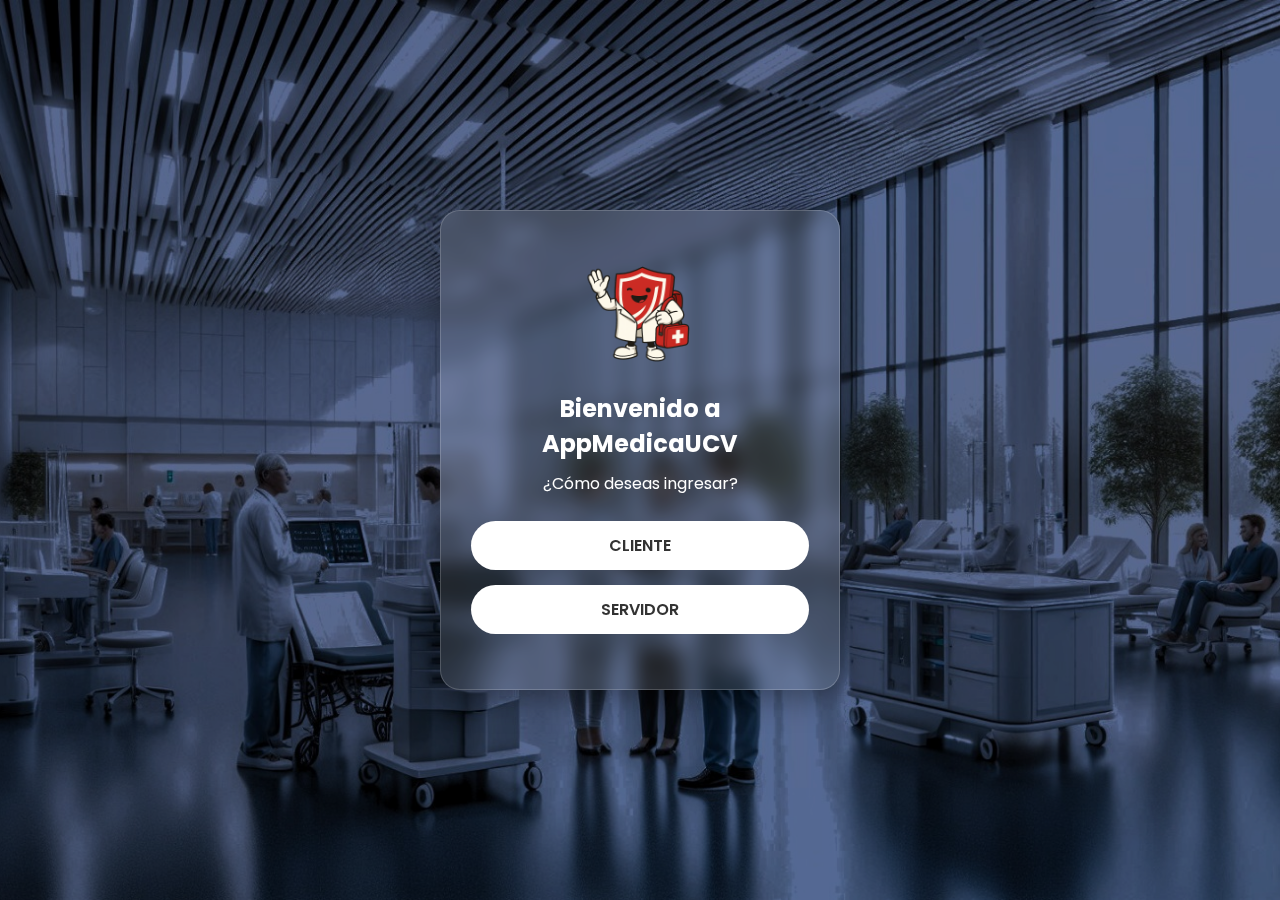
<file: index.html>
<!DOCTYPE html>
<html lang="es">
<head>
  <meta charset="UTF-8">
  <meta name="viewport" content="width=device-width, initial-scale=1.0">
  <title>Bienvenido a AppMedicaUCV</title>
  <link rel="icon" type="image/x-icon" href="Cliente/Vista/img/ucvdoc.ico">
  <link href="https://fonts.googleapis.com/css2?family=Poppins:wght@300;400;500;600;700;800;900&display=swap" rel="stylesheet">
  <style>
    * {
      margin: 0;
      padding: 0;
      box-sizing: border-box;
      font-family: 'Poppins', sans-serif;
    }

    body {
      display: flex;
      justify-content: center;
      align-items: center;
      min-height: 100vh;
      background: url('Cliente/Vista/img/fondo.webp') no-repeat center center fixed;
      background-size: cover;
      position: relative;
    }

    .overlay {
      position: fixed;
      top: 0;
      left: 0;
      width: 100%;
      height: 100%;
      background: rgba(0, 0, 0, 0.4);
      z-index: 0;
    }

    .wrapper {
      position: relative;
      z-index: 1;
      width: 100%;
      max-width: 400px;
      margin: 20px;
      background: rgba(255, 255, 255, 0.1);
      border: 1px solid rgba(255, 255, 255, 0.18);
      border-radius: 20px;
      padding: 40px 30px;
      backdrop-filter: blur(10px);
      -webkit-backdrop-filter: blur(10px);
      box-shadow: 0 8px 32px rgba(0, 0, 0, 0.37);
      color: #fff;
      text-align: center;
    }

    .logo {
      display: flex;
      justify-content: center;
      margin-bottom: 20px;
    }

    .logo img {
      width: 120px;
      height: 120px;
    }

    h1 {
      font-size: 24px;
      margin-bottom: 10px;
      color: #fff;
    }

    p {
      font-size: 16px;
      margin-bottom: 25px;
      color: #fff;
    }

    .btn {
      display: block;
      width: 100%;
      padding: 12px 0;
      font-weight: 600;
      font-size: 16px;
      color: #333;
      background-color: #fff;
      border: none;
      border-radius: 30px;
      text-decoration: none;
      transition: background-color 0.3s ease;
      margin-bottom: 15px;
    }

    .btn:hover {
      background-color: #e0e0e0;
    }

    @media (max-width: 480px) {
      .wrapper {
        padding: 30px 20px;
      }

      h1 {
        font-size: 20px;
      }

      .btn {
        font-size: 14px;
        padding: 10px 0;
      }

      .logo img {
        width: 100px;
        height: 100px;
      }
    }
  </style>
</head>
<body>
  <div class="overlay"></div>
  <div class="wrapper">
    <div class="logo">
      <img src="Cliente/Vista/img/ucvdoc.ico" alt="Logo UCV">
    </div>
    <h1>Bienvenido a AppMedicaUCV</h1>
    <p>¿Cómo deseas ingresar?</p>
    <a class="btn" href="/Cliente/Vista/index.html">CLIENTE</a>
    <a class="btn" href="Servidor/Vista/sadmin-login.html">SERVIDOR</a>
  </div>
</body>
</html>
</file>
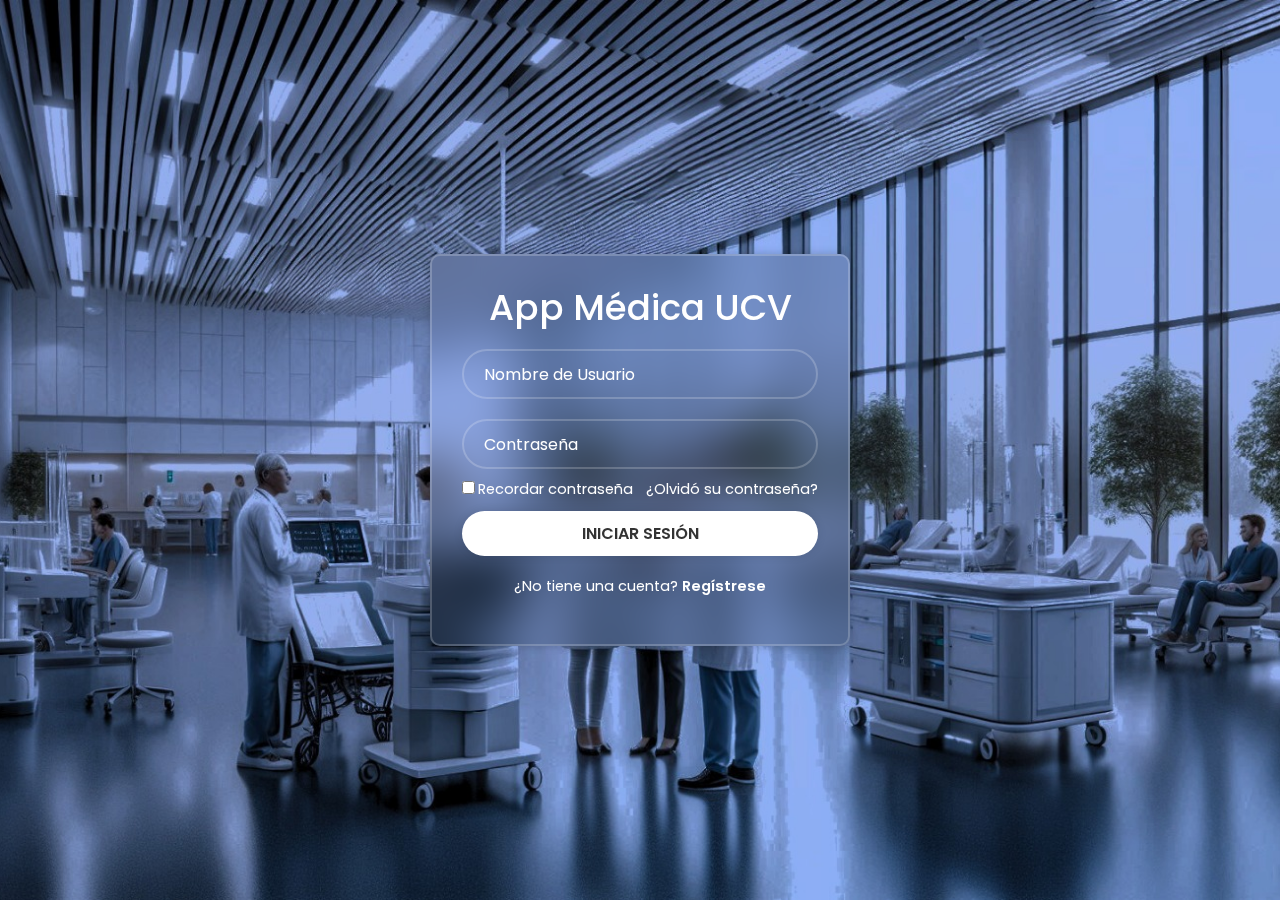
<file: Cliente/Vista/index.html>
<!DOCTYPE html>
<html lang="es">

<head>
  <meta charset="UTF-8">
  <meta http-equiv="X-UA-Compatible" content="IE=edge">
  <meta name="viewport" content="width=device-width, initial-scale=1.0">
  <title>Login</title>
  <link rel="icon" type="image/x-icon" href="img/favicon.ico">
  <link href="https://cdn.jsdelivr.net/npm/bootstrap@5.3.3/dist/css/bootstrap.min.css" rel="stylesheet"
    integrity="sha384-QWTKZyjpPEjISv5WaRU9OFeRpok6YctnYmDr5pNlyT2bRjXh0JMhjY6hW+ALEwIH" crossorigin="anonymous">
  <link rel="stylesheet" href="css/style.css">
  <link href='https://unpkg.com/boxicons@2.1.4/css/boxicons.min.css' rel='stylesheet'>
</head>

<body>
  <!-- Pantalla de carga -->
  <div id="loadingScreen">
    <div class="spinner-border text-primary" role="status">
      <span class="visually-hidden">Cargando...</span>
    </div>
  </div>

  <div class="wrapper">
    <form id="userLoginForm" action="../Controlador/login.php" method="POST">
      <!-- Formulario de inicio de sesión -->
      <h1>App Médica UCV</h1>
      <div class="input-box">
        <input type="text" id="email" name="email" placeholder="Nombre de Usuario"
          title="Tu nombre de usuario es la parte inicial de tu correo antes de '@ucvvirtual.edu.pe'" required>
      </div>
      <div class="input-box">
        <input type="password" id="password" name="password" placeholder="Contraseña" required>
      </div>
      <div class="remember-forgot">
        <label><input type="checkbox">Recordar contraseña</label>
        <a href="../Controlador/recuperar_psw.php">¿Olvidó su contraseña?</a>
      </div>
      <div id="loginError" class="alert alert-danger" style="display: none;" role="alert">
        Correo electrónico o contraseña incorrectos.
      </div>
      <button type="submit" class="btn">INICIAR SESIÓN</button>
      <div class="register-link">
        <p>¿No tiene una cuenta? <a href="registro.html">Regístrese</a></p>
      </div>
    </form>
  </div>
  <script src="../Vista/js/login.js"></script>
</body>

</html>
</file>
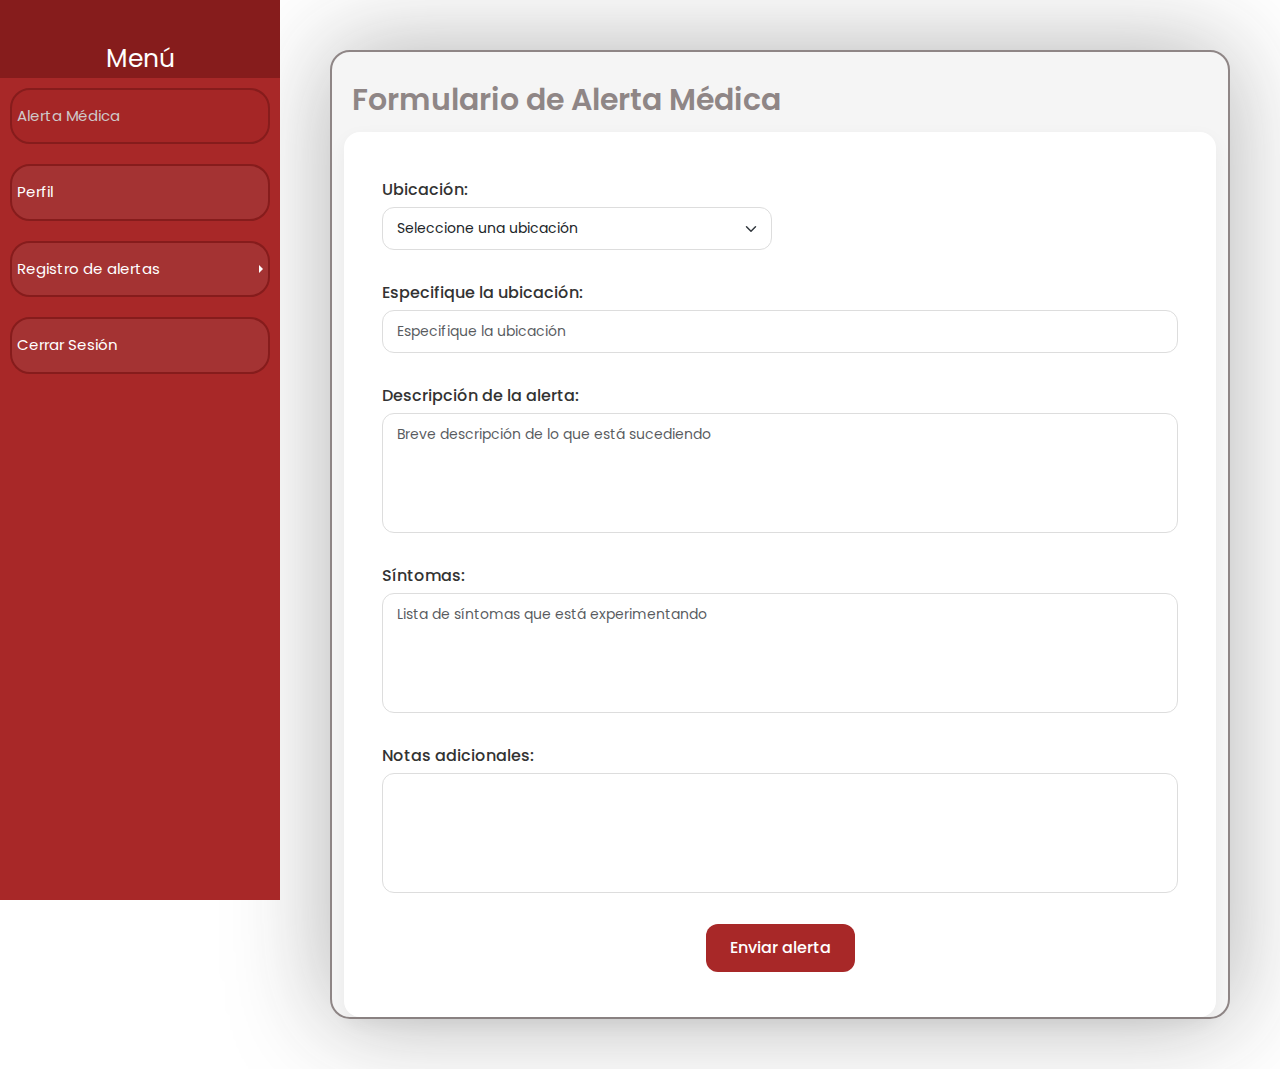
<file: Cliente/Vista/main.html>
<!DOCTYPE html>
<html lang="es">
<head>
    <meta charset="UTF-8">
    <meta name="viewport" content="width=device-width, initial-scale=1.0">
    <title>Alerta Médica UCV</title>
    <link href="https://cdn.jsdelivr.net/npm/bootstrap@5.3.3/dist/css/bootstrap.min.css" rel="stylesheet" integrity="sha384-QWTKZyjpPEjISv5WaRU9OFeRpok6YctnYmDr5pNlyT2bRjXh0JMhjY6hW+ALEwIH" crossorigin="anonymous">
    <link rel="stylesheet" href="css/main.css">
    <link href='https://unpkg.com/boxicons@2.1.4/css/boxicons.min.css' rel='stylesheet'>
</head>
<body>
    <div class="menu">
    </div>
    <div class="barra-lateral">
        <div>
            <div class="nombre-pagina">
                <span id="cloud">Menú</span>
            </div>
        </div>
        <nav class="navegacion">
            <ul>
                <li>
                    <a id="alerta" href="main.html">
                        <span>Alerta Médica</span>
                    </a>
                </li>
                <li>
                    <a id="perfil" href="perfil.html">
                        <span>Perfil</span>
                    </a>
                </li>
                <li class="sidebar-item dropend">
                    <a class="sidebar-link dropdown-toggle" href="#" role="button" id="registroDropdown" data-bs-toggle="dropdown" aria-expanded="false">
                        <span>Registro de alertas</span>
                    </a>
                    <ul class="dropdown-menu" aria-labelledby="registroDropdown">
                        <li class="sidebar-item">
                            <a class="sidebar-link" id="registro-emergencia" href="registro-emergencia.html">Registro de Emergencia</a>
                        </li>
                        <li class="sidebar-item">
                            <a class="sidebar-link" id="historial" href="historial.html">Historial</a>
                        </li>
                    </ul>
                </li>
                <div class="linea"></div>
                <li>
                    <a href="../Controlador/cerrarSesion.php">
                        <span>Cerrar Sesión</span>
                    </a>
                </li>
            </ul>
        </nav>
    </div>
    
    <main>
        <div class="container">
            <h1 class="display-4">Formulario de Alerta Médica</h1>
            <form action="../Controlador/main.php" method="POST" class="row g-3">
                <div class="col-md-6">
                    <label for="ubicacion" class="form-label">Ubicación:</label>
                    <select name="ubicacion" id="ubicacion" class="form-select" required>
                        <option value="" disabled selected>Seleccione una ubicación</option>
                        <optgroup label="Pabellones">
                            <option value="Pabellón A">Pabellón A</option>
                            <option value="Pabellón B">Pabellón B</option>
                            <option value="Pabellón C">Pabellón C</option>
                            <option value="Pabellón D">Pabellón D</option>
                            <option value="Pabellón E">Pabellón E</option>
                        </optgroup>
                        <optgroup label="Otros">
                            <option value="Biblioteca">Biblioteca</option>
                            <option value="Auditorio Mágnum">Auditorio Mágnum</option>
                            <option value="Auditorio Los Caynas">Auditorio Los Caynas</option>
                            <option value="Otro">Otro</option>
                        </optgroup>
                    </select>
                </div>
                <div class="col-md-6">
                    <label for="piso" class="form-label">Piso:</label>
                    <select name="piso" id="piso" class="form-select" required>
                    </select>
                </div>
                <div class="col-12">
                    <label for="especificacion" class="form-label">Especifique la ubicación:</label>
                    <input type="text" name="especificacion" id="especificacion" class="form-control" placeholder="Especifique la ubicación" required>
                </div>
                <div class="col-12">
                    <label for="descripcion" class="form-label">Descripción de la alerta:</label>
                    <textarea name="descripcion" id="descripcion" rows="4" cols="50" class="form-control" placeholder="Breve descripción de lo que está sucediendo" style="resize: none;" required></textarea>
                </div>
                <div class="col-12">
                    <label for="sintomas" class="form-label">Síntomas:</label>
                    <textarea name="sintomas" id="sintomas" rows="4" cols="50" class="form-control" placeholder="Lista de síntomas que está experimentando" style="resize: none;" required></textarea>
                </div>
                <div class="col-12">
                    <label for="notas" class="form-label">Notas adicionales:</label>
                    <textarea name="notas" id="notas" rows="4" cols="50" class="form-control" style="resize: none;"></textarea>
                </div>
                <div class="col-12" style="text-align: center;">
                    <input type="submit" value="Enviar alerta" class="btn btn-primary">
                </div>
            </form>
        </div>
    </main>
    <script src="https://cdn.jsdelivr.net/npm/bootstrap@5.3.3/dist/js/bootstrap.bundle.min.js" integrity="sha384-YvpcrYf0tY3lHB60NNkmXc5s9fDVZLESaAA55NDzOxhy9GkcIdslK1eN7N6jIeHz" crossorigin="anonymous"></script>
    <script src="js/main.js"></script>
</body>
</html>
</file>
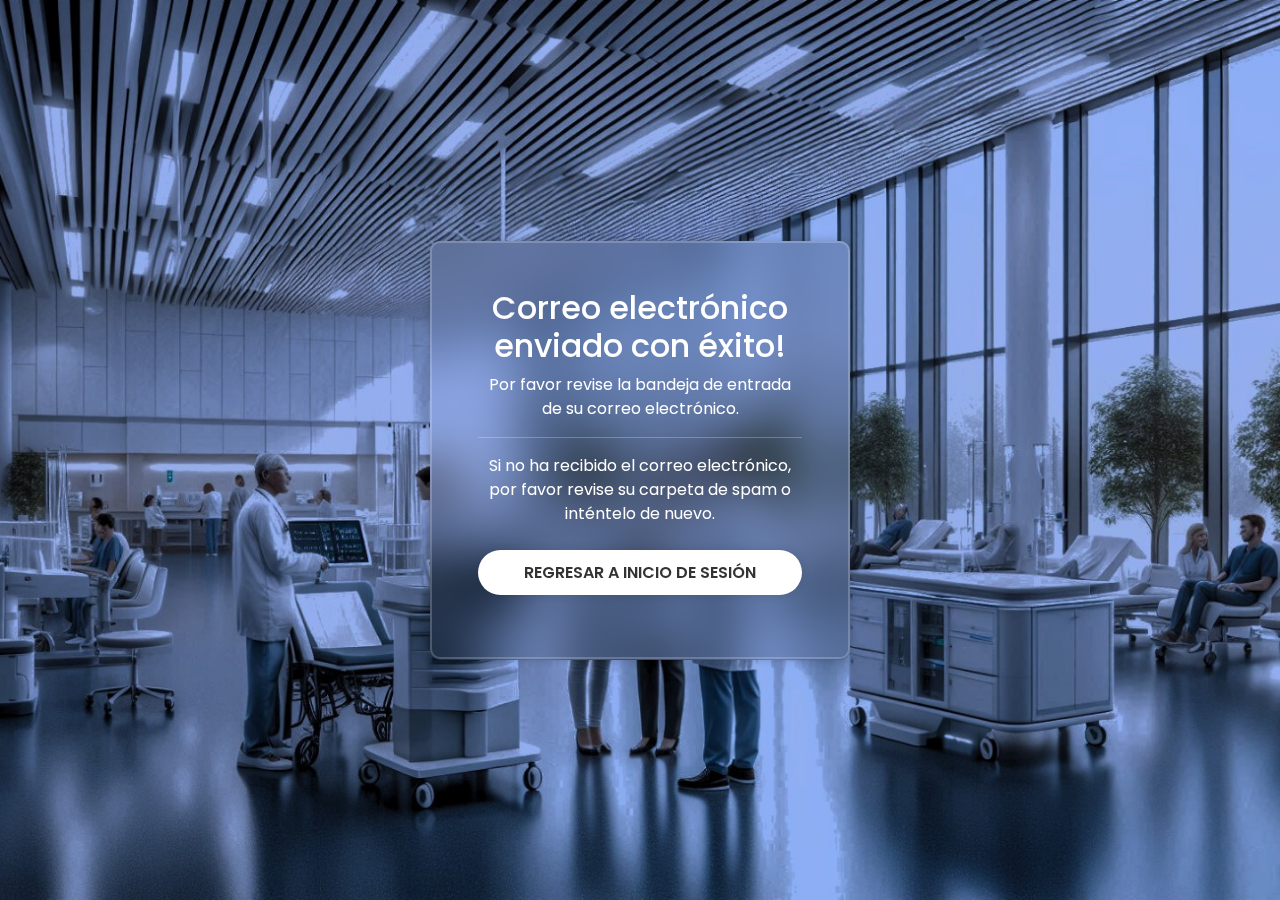
<file: Cliente/Vista/notificacion.html>
<!DOCTYPE html>
<html lang="es">

<head>
    <meta charset="UTF-8">
    <meta http-equiv="X-UA-Compatible" content="IE=edge">
    <meta name="viewport" content="width=device-width, initial-scale=1.0">
    <title>Notificación</title>
    <link href="https://cdn.jsdelivr.net/npm/bootstrap@5.3.3/dist/css/bootstrap.min.css" rel="stylesheet" integrity="sha384-QWTKZyjpPEjISv5WaRU9OFeRpok6YctnYmDr5pNlyT2bRjXh0JMhjY6hW+ALEwIH" crossorigin="anonymous">
    <link rel="stylesheet" href="css/style.css">
    <link href='https://unpkg.com/boxicons@2.1.4/css/boxicons.min.css' rel='stylesheet'>
</head>

<body>
    <div class="wrapper">
          <!-- Notificación -->
          <form action="index.html">
            <div class="alert alert-success" role="alert" style="text-align: center;">
                <h2 class="alert-heading">Correo electrónico enviado con éxito!</h2>
                <p>Por favor revise la bandeja de entrada de su correo electrónico.</p>
                <hr>
                <p class="mb-0">Si no ha recibido el correo electrónico, por favor revise su carpeta de spam o inténtelo de nuevo.</p><br>
                <button type="submit" class="btn">REGRESAR A INICIO DE SESIÓN</button>
            </div>
          </form>
    </div>
</body>

</html>
</file>
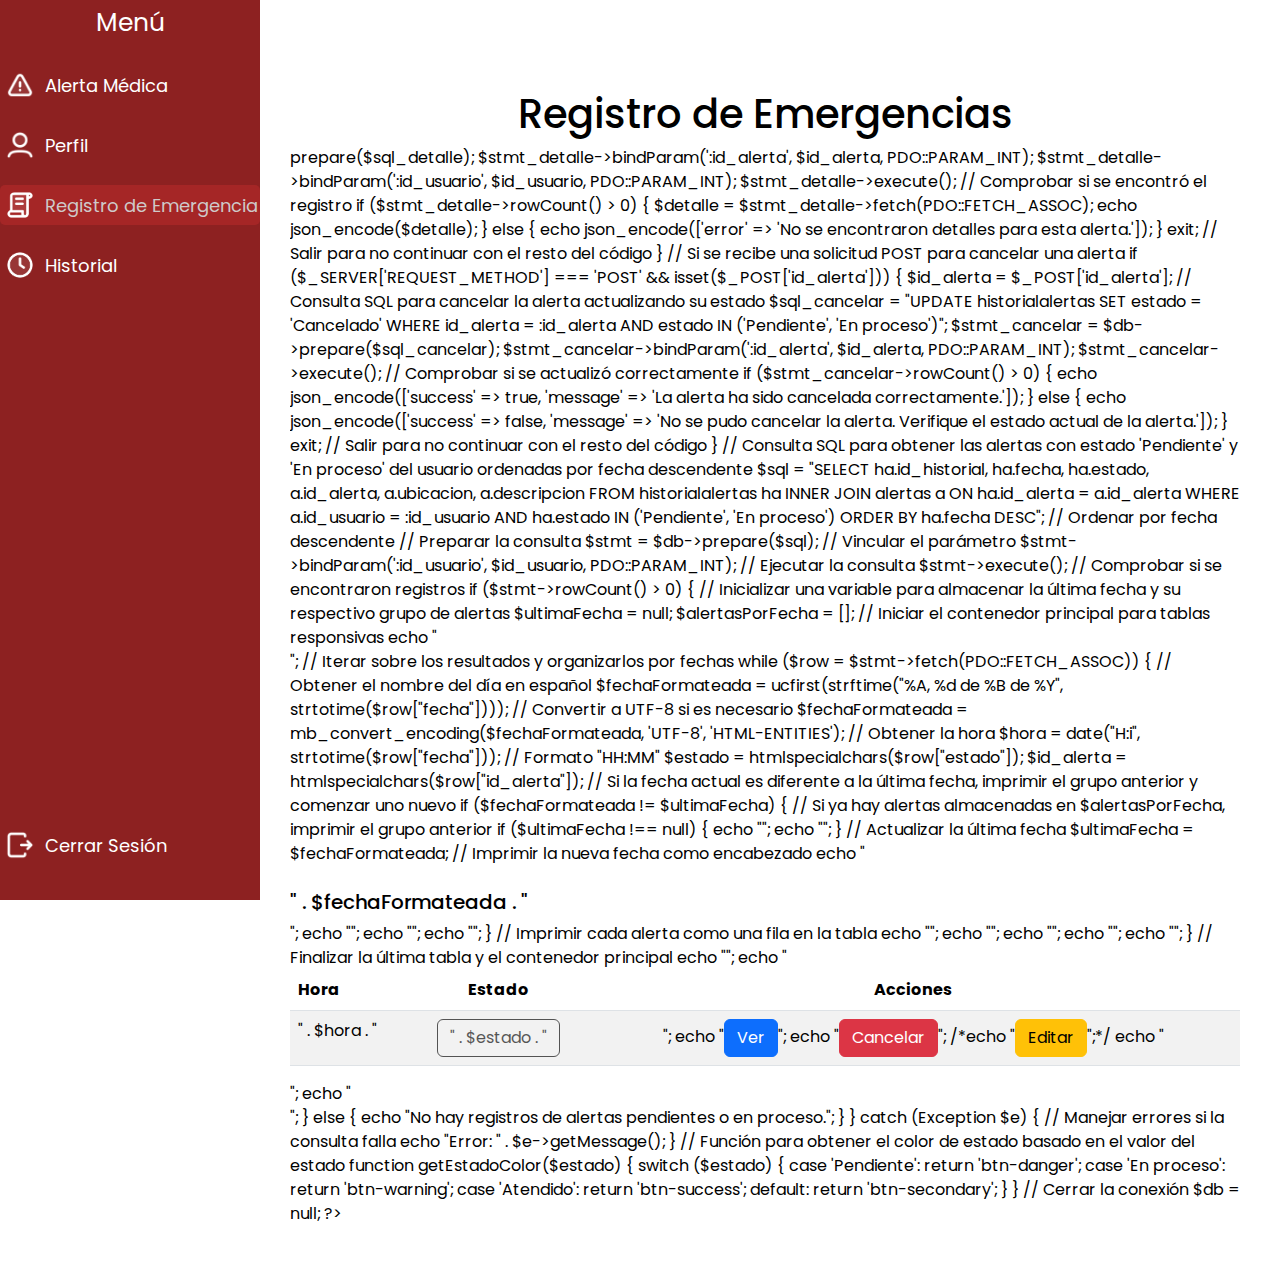
<file: Cliente/Vista/registro-emergencia.html>
<!DOCTYPE html>
<html lang="es">
<head>
    <meta charset="UTF-8">
    <meta name="viewport" content="width=device-width, initial-scale=1.0">
    <title>Registro de Emergencias</title>
    <link rel="icon" type="image/x-icon" href="img/favicon.ico">
    <link href="https://cdn.jsdelivr.net/npm/bootstrap@5.3.3/dist/css/bootstrap.min.css" rel="stylesheet" integrity="sha384-QWTKZyjpPEjISv5WaRU9OFeRpok6YctnYmDr5pNlyT2bRjXh0JMhjY6hW+ALEwIH" crossorigin="anonymous">
    <link rel="stylesheet" href="css/r-emergencia.css">
    <link href='https://unpkg.com/boxicons@2.1.4/css/boxicons.min.css' rel='stylesheet'>
</head>
<body>
    <div class="menu">
    </div>
    <div class="barra-lateral">
            <div>
                <div class="nombre-pagina">
                    <span id="cloud">Menú</span>
                </div>
            </div>
            <nav class="navegacion">
                <div class="arriba">
                    <ul>
                        <li>
                            <a id="alerta" href="main.html">
                                <img src="img/alert-triangle-svgrepo-com.ico" alt="alerta">
                                <span>Alerta Médica</span>
                            </a>
                        </li>
                        <li>
                            <a id="perfil" href="perfil.html">
                                <img src="img/user-svgrepo-com.ico" alt="perfil">
                                <span>Perfil</span>
                            </a>
                        </li>
                        <li class="sidebar-item">
                            <a class="sidebar-link" id="registro-emergencia" href="registro-emergencia.html">
                                <img src="img/license-svgrepo-com.ico" alt="registro">
                                <span>Registro de Emergencia</span>
                            </a>
                        </li>
                        <li class="sidebar-item">
                            <a class="sidebar-link" id="historial" href="historial.html">
                                <img src="img/clock-svgrepo-com.ico" alt="historial">
                                <span>Historial</span>
                            </a>
                        </li>
                    </ul>
                </div>
                <div class="abajo">
                        <a href="../Controlador/cerrarSesion.php">
                            <img src="img/logout-svgrepo-com.ico" alt="salir">
                            <span>Cerrar Sesión</span>
                        </a>
                </div>
            </nav>
        </div>
    
    <main>
        <div class="container">
            <h1>Registro de Emergencias</h1>
            <div id="tabla-emergencias" class="table-responsive">
                <!-- La tabla se cargará aquí -->
            </div>
        </div>
    </main>
    <div class="modal fade" id="alertaModal" tabindex="-1" aria-labelledby="alertaModalLabel" aria-hidden="true">
        <div class="modal-dialog modal-dialog-centered">
            <div class="modal-content">
                <div class="modal-header">
                    <h5 class="modal-title" id="alertaModalLabel">Detalles de la Alerta</h5>
                    <button type="button" class="btn-close" data-bs-dismiss="modal" aria-label="Close"></button>
                </div>
                <div class="modal-body" id="modalBody">
                    <!-- Contenido del modal -->
                </div>
            </div>
        </div>
    </div>
    <!-- Modal de confirmación para cancelar alerta -->
    <div class="modal" id="confirmacionModal" tabindex="-1">
        <div class="modal-dialog">
            <div class="modal-content">
                <div class="modal-header">
                    <h5 class="modal-title">Confirmar Cancelación</h5>
                    <button type="button" class="btn-close" data-bs-dismiss="modal" aria-label="Close"></button>
                </div>
                <div class="modal-body">
                    ¿Estás seguro de que deseas cancelar esta alerta?
                </div>
                <div class="modal-footer">
                    <button type="button" class="btn btn-secondary" data-bs-dismiss="modal">Cancelar</button>
                    <button type="button" class="btn btn-danger" id="confirmarCancelacion">Confirmar Cancelación</button>
                </div>
            </div>
        </div>
    </div>
    <!-- Modal de Confirmación -->
    <div class="modal fade" id="mensajeModal" tabindex="-1" aria-labelledby="mensajeModalLabel" aria-hidden="true">
        <div class="modal-dialog">
        <div class="modal-content">
            <div class="modal-header">
            <h5 class="modal-title" id="mensajeModalLabel">Mensaje</h5>
            <button type="button" class="btn-close" data-bs-dismiss="modal" aria-label="Close"></button>
            </div>
            <div class="modal-body">
            <p id="mensajeModalTexto"></p>
            </div>
            <div class="modal-footer">
            <button type="button" class="btn btn-secondary" data-bs-dismiss="modal">Cerrar</button>
            </div>
        </div>
        </div>
    </div>
    <script src="https://cdn.jsdelivr.net/npm/bootstrap@5.3.3/dist/js/bootstrap.bundle.min.js" integrity="sha384-YvpcrYf0tY3lHB60NNkmXc5s9fDVZLESaAA55NDzOxhy9GkcIdslK1eN7N6jIeHz" crossorigin="anonymous"></script>
    <script src="/Cliente/Vista/js/r-emergencia.js"></script>
    <script src="/Cliente/Vista/js/main.js"></script>
</body>
</html>
</file>
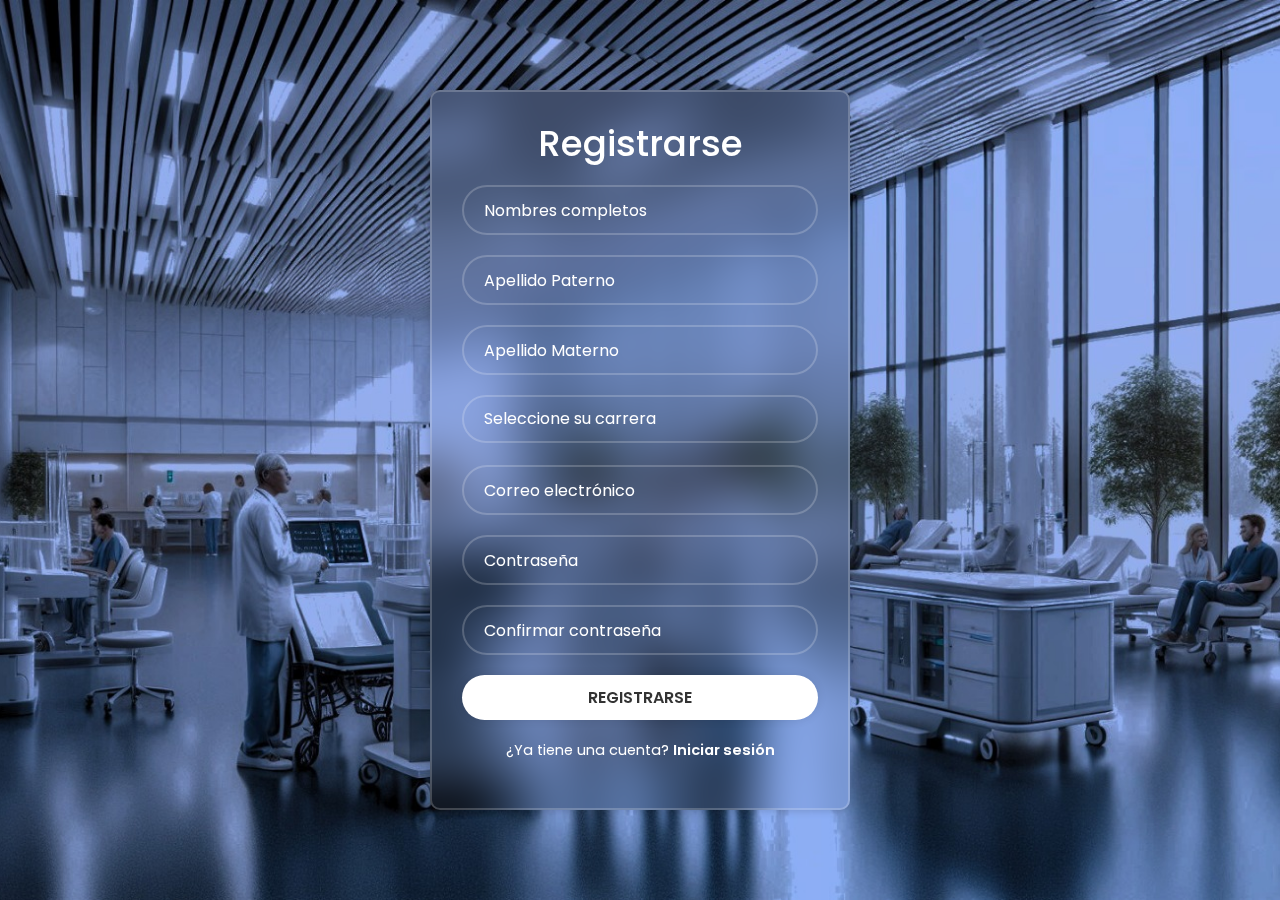
<file: Cliente/Vista/registro.html>
<!DOCTYPE html>
<html lang="es">

<head>
    <meta charset="UTF-8">
    <meta http-equiv="X-UA-Compatible" content="IE=edge">
    <meta name="viewport" content="width=device-width, initial-scale=1.0">
    <title>Registrar</title>
     <link rel="icon" type="image/x-icon" href="/Cliente/Vista/img/favicon.ico">
    <link href="https://cdn.jsdelivr.net/npm/bootstrap@5.3.3/dist/css/bootstrap.min.css" rel="stylesheet" integrity="sha384-QWTKZyjpPEjISv5WaRU9OFeRpok6YctnYmDr5pNlyT2bRjXh0JMhjY6hW+ALEwIH" crossorigin="anonymous">
    <link rel="stylesheet" href="css/style.css">
    <link href='https://unpkg.com/boxicons@2.1.4/css/boxicons.min.css' rel='stylesheet'>
</head>

<body>
    <div class="wrapper">
          <!-- Formulario de registro de usuarios -->
          <form id="registroForm" action="../../Servidor/Controlador/cregistro.php" method="POST">
            <h1>Registrarse</h1>
            <div class="input-box">
              <input type="text" id="username" name="username" placeholder="Nombres completos" required>
            </div>
            <div class="input-box">
              <input type="text" id="apellido_paterno" name="apellido_paterno" placeholder="Apellido Paterno" required>
            </div>
            <div class="input-box">
              <input type="text" id="apellido_materno" name="apellido_materno" placeholder="Apellido Materno">
            </div>
            <div class="input-box">
              <select name="carrera" id="carrera" class="form-select" required>
                  <option value="" disabled selected>Seleccione su carrera</option>
                  <!-- Facultad de Ingeniería y Arquitectura -->
                  <optgroup label="F. Ingeniería y Arquitectura">
                    <option value="Arquitectura">Arquitectura</option>
                    <option value="Ingeniería Empresarial">Ingeniería Empresarial</option>
                    <option value="Ingeniería Agroindustrial">Ingeniería Agroindustrial</option>
                    <option value="Ingeniería Ambiental">Ingeniería Ambiental</option>
                    <option value="Ingeniería Civil">Ingeniería Civil</option>
                    <option value="Ingeniería de Ciberseguridad">Ingeniería de Ciberseguridad</option>
                    <option value="Ingeniería de Minas">Ingeniería de Minas</option>
                    <option value="Ingeniería de Sistemas">Ingeniería de Sistemas</option>
                    <option value="Ingeniería en Ciencia de Datos">Ingeniería en Ciencia de Datos</option>
                    <option value="Ingeniería Industrial">Ingeniería Industrial</option>
                    <option value="Ingeniería Mecánica Eléctrica">Ingeniería Mecánica Eléctrica</option>
                  </optgroup>
                  
                  <!-- Facultad de Ciencias de la Salud -->
                  <optgroup label="F. Ciencias de la Salud">
                    <option value="Enfermería">Enfermería</option>
                    <option value="Estomatología">Estomatología</option>
                    <option value="Medicina">Medicina</option>
                    <option value="Nutrición">Nutrición</option>
                    <option value="Psicología">Psicología</option>
                    <option value="Tecnología Médica en Laboratorio Clínico y Anatomía Patológica">Tecnología Médica en Laboratorio Clínico y Anatomía Patológica</option>
                  </optgroup>

                  <!-- Facultad de Ciencias empresariales -->
                  <optgroup label="F. Ciencias empresariales">
                    <option value="Administración de Empresas">Administración de Empresas</option>
                    <option value="Administración en Turismo y Hotelería">Administración en Turismo y Hotelería</option>
                    <option value="Administración y Gestión Pública">Administración y Gestión Pública</option>
                    <option value="Administración y Marketing">Administración y Marketing</option>
                    <option value="Administración y Negocios Internacionales">Administración y Negocios Internacionales</option>
                    <option value="Contabilidad">Contabilidad</option>
                    <option value="Economía">Economía</option>
                  </optgroup>

                  <!-- Facultad de Derecho y Humanidades -->
                  <optgroup label="F. Derecho y Humanidades">
                    <option value="Arte y Diseño Gráfico Empresarial">Arte y Diseño Gráfico Empresarial</option>
                    <option value="Ciencias de la Comunicación">Ciencias de la Comunicación</option>
                    <option value="Ciencias del Deporte">Ciencias del Deporte</option>
                    <option value="Derecho">Derecho</option>
                    <option value="Educación Inicial">Educación Inicial</option>
                    <option value="Educación Primaria">Educación Primaria</option>
                    <option value="Traducción e Interpretación">Traducción e Interpretación</option>
                  </optgroup>
              </select>
          </div>
            <div class="input-box">
              <input type="email" id="email" name="email" placeholder="Correo electrónico" required>
            </div>
            <div class="input-box">
              <input type="password" id="password-register" name="password-register" placeholder="Contraseña" required>
            </div>
            <div class="input-box">
              <input type="password" id="confirm-password" name="confirm-password" placeholder="Confirmar contraseña" required>
            </div>
        
            <button type="submit" class="btn">REGISTRARSE</button>
            <div class="register-link">
              <p>¿Ya tiene una cuenta? <a href="index.html">Iniciar sesión</a></p>
            </div>
          </form>
    </div>

    <script>
    document.getElementById('registroForm').addEventListener('submit', function(e) {
        e.preventDefault();
        
        const email = document.getElementById('email').value;
        const password = document.getElementById('password-register').value;
        const confirmPassword = document.getElementById('confirm-password').value;
        
        // Validar correo electrónico
        if (!email.endsWith('@ucvvirtual.edu.pe')) {
            alert('El correo electrónico debe ser del dominio @ucvvirtual.edu.pe');
            return;
        }
        
        // Validar contraseña
        if (password.length < 8) {
            alert('La contraseña debe tener al menos 8 caracteres');
            return;
        }
        
        if (password !== confirmPassword) {
            alert('Las contraseñas no coinciden');
            return;
        }
        
        // Si todo está bien, enviar el formulario
        this.submit();
    });
    </script>
</body>
</html>
</file>
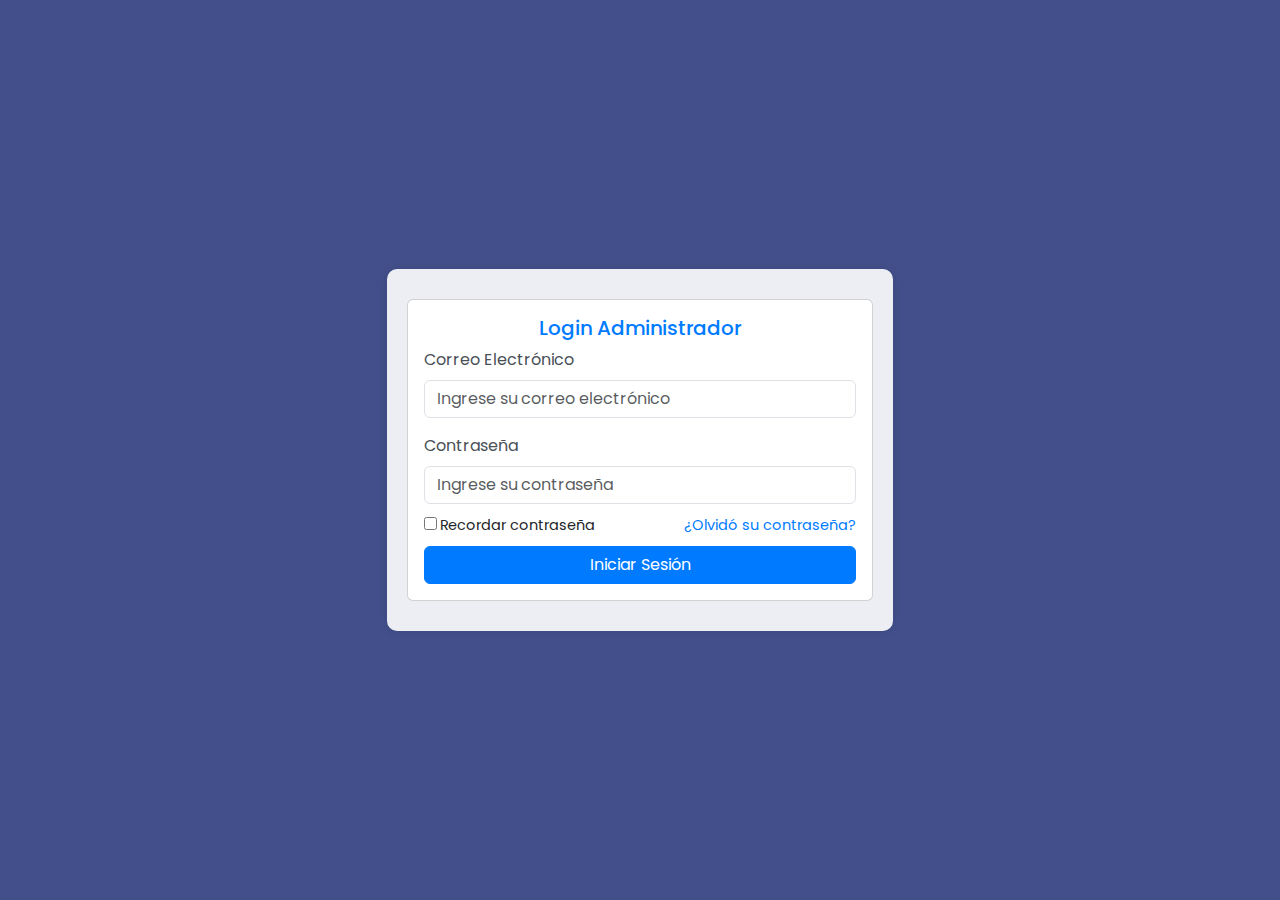
<file: Servidor/Vista/admin-login.html>
<!DOCTYPE html>
<html lang="es">
<head>
    <meta charset="UTF-8">
    <meta name="viewport" content="width=device-width, initial-scale=1.0">
    <title>Login del Administrador UCV</title>
    <link href="https://cdn.jsdelivr.net/npm/bootstrap@5.3.3/dist/css/bootstrap.min.css" rel="stylesheet" integrity="sha384-QWTKZyjpPEjISv5WaRU9OFeRpok6YctnYmDr5pNlyT2bRjXh0JMhjY6hW+ALEwIH" crossorigin="anonymous">
    <link rel="stylesheet" href="../../Cliente/Vista/css/style.css">
    <style>
        body {
            display: flex;
            justify-content: center;
            align-items: center;
            min-height: 100vh;
            background: rgba(45, 60, 125, 0.9);
            background-size: cover;
            background-position: center;
        }
        .login-container {
            background: rgba(255, 255, 255, 0.9);
            border-radius: 10px;
            padding: 30px 20px;
            box-shadow: 0px 0px 10px rgba(0, 0, 0, 0.1);
            margin: 20px;
        }
        .card-title {
            color: #007bff;
        }
        .form-label {
            color: #495057;
        }
        .btn-primary {
            background-color: #007bff;
            border-color: #007bff;
        }
        .btn-primary:hover {
            background-color: #0056b3;
            border-color: #0056b3;
        }
        .alert-danger {
            color: #721c24;
            background-color: #f8d7da;
            border-color: #f5c6cb;
            padding: 10px;
            margin-bottom: 20px;
        }
        .login-container .register-link {
            font-size: 14.5px;
            text-align: center;
            margin: 20px 0 15px;
        }
        .register-link p a {
            color: #007bff;
            text-decoration: none;
            font-weight: 600;
        }
        .register-link p a:hover {
            text-decoration: underline;
        }
        .login-container .remember-forgot {
        display: flex;
        justify-content: space-between;
        font-size: 14.5px;
        margin: -5px 0 10px;
        }

        .remember-forgot label input {
        accent-color: #007bff;
        margin-right: 3px;
        }

        .remember-forgot a {
        color: #007bff;
        text-decoration: none;
        }

        .remember-forgot a:hover {
        text-decoration: underline;
        }
        /* Estilos para la pantalla de carga */
        #loadingScreen {
            display: none;
            position: fixed;
            top: 0;
            left: 0;
            width: 100%;
            height: 100%;
            background-color: rgba(255, 255, 255, 0.8);
            z-index: 9999;
            justify-content: center;
            align-items: center;
        }
        .spinner-border {
            width: 3rem;
            height: 3rem;
        }
    </style>
</head>
<body>
    <!-- Pantalla de carga -->
    <div id="loadingScreen">
        <div class="spinner-border text-primary" role="status">
            <span class="visually-hidden">Cargando...</span>
        </div>
    </div>

    <div class="container">
        <div class="row justify-content-center">
            <div class="col-md-6">
                <div class="login-container">
                    <div class="card">
                        <div class="card-body">
                            <h5 class="card-title text-center">Login Administrador</h5>
                            <form id="adminLoginForm" method="POST" action="../Controlador/clogin.php">
                                <div class="mb-3">
                                    <label for="email" class="form-label">Correo Electrónico</label>
                                    <input type="email" class="form-control" id="email" name="email" placeholder="Ingrese su correo electrónico" required>
                                </div>
                                <div class="mb-3">
                                    <label for="password" class="form-label">Contraseña</label>
                                    <input type="password" class="form-control" id="password" name="password" placeholder="Ingrese su contraseña" required>
                                </div>
                                <div class="remember-forgot">
                                    <label><input type="checkbox">Recordar contraseña</label>
                                    <a href="../Controlador/crecuperar_psw.php">¿Olvidó su contraseña?</a>
                                  </div>
                                <div id="loginError" class="alert alert-danger" style="display: none;" role="alert">
                                    Correo electrónico o contraseña incorrectos.
                                </div>
                                <button type="submit" class="btn btn-primary w-100">Iniciar Sesión</button>
                            </form>
                        </div>
                    </div>
                </div>
            </div>
        </div>
    </div>

    <script>
        document.addEventListener('DOMContentLoaded', function() {
            const loginForm = document.getElementById('adminLoginForm');
            const loadingScreen = document.getElementById('loadingScreen');
            const loginError = document.getElementById('loginError');

            loginForm.addEventListener('submit', async function(event) {
                event.preventDefault();
                
                const email = document.getElementById('email').value;
                const password = document.getElementById('password').value;

                const formData = new FormData();
                formData.append('email', email);
                formData.append('password', password);

                try {
                    const response = await fetch('../Controlador/clogin.php', {
                        method: 'POST',
                        body: formData
                    });

                    const result = await response.json();

                    if (result.success) {
                        loadingScreen.style.display = 'flex'; // Mostrar pantalla de carga
                        setTimeout(() => {
                            window.location.href = result.redirect;
                        }, 2000); // Cambiar según sea necesario el tiempo de carga
                    } else {
                        loginError.style.display = 'block';
                        loginError.textContent = result.message;
                    }
                } catch (error) {
                    console.error('Error:', error);
                    loginError.style.display = 'block';
                    loginError.textContent = 'Error al iniciar sesión. Inténtelo de nuevo más tarde.';
                }
            });

            // Verificar si se está en admin-main.html y ocultar la pantalla de carga si se vuelve atrás
            window.addEventListener('pageshow', function(event) {
                const historyTraversal = event.persisted || 
                                       (typeof window.performance != 'undefined' && 
                                        window.performance.navigation.type === 2);
                if (historyTraversal) {
                    loadingScreen.style.display = 'none';
                }
            });
        });
    </script>
</body>
</html>
</file>
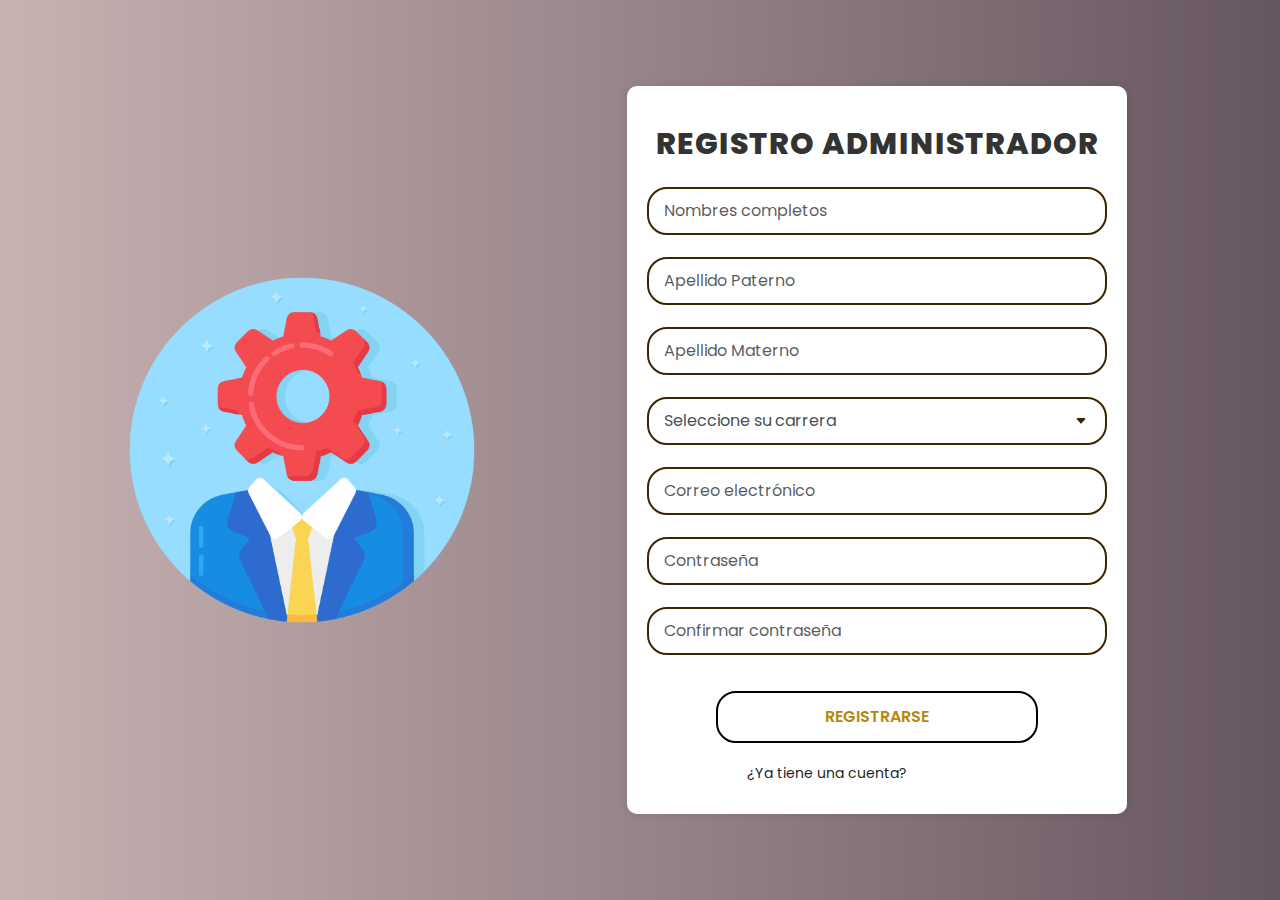
<file: Servidor/Vista/admin-registro.html>
<!DOCTYPE html>
<html lang="es">

<head>
    <meta charset="UTF-8">
    <meta http-equiv="X-UA-Compatible" content="IE=edge">
    <meta name="viewport" content="width=device-width, initial-scale=1.0">
    <title>Registro Administrador</title>
    <link rel="icon" type="image/x-icon" href="../Vista/img/favicon.ico">
    <link href="https://cdn.jsdelivr.net/npm/bootstrap@5.3.3/dist/css/bootstrap.min.css" rel="stylesheet" integrity="sha384-QWTKZyjpPEjISv5WaRU9OFeRpok6YctnYmDr5pNlyT2bRjXh0JMhjY6hW+ALEwIH" crossorigin="anonymous">
    <link rel="stylesheet" href="../Vista/css/style.css">
    <link rel="stylesheet" href="./css/admin-registro.css">
    <link href='https://unpkg.com/boxicons@2.1.4/css/boxicons.min.css' rel='stylesheet'>
</head>
<body>
    <div class="container">
        <div class="row justify-content-center">
            <div class="col-md-6">
                <div class="login-container">
                    <div class="card">
                        <div class="card-body">
                            <h5 class="card-title text-center">Registro Administrador</h5>
                            <form action="../Controlador/cregistro.php" method="POST">
                                <div class="mb-3 input-group">
                                    <input type="text" class="form-control" id="username" name="username" placeholder="Nombres completos" required>
                                </div>
                                <div class="mb-3 input-group">
                                    <input type="text" class="form-control" id="apellido_paterno" name="apellido_paterno" placeholder="Apellido Paterno" required>
                                </div>
                                <div class="mb-3 input-group">
                                    <input type="text" class="form-control" id="apellido_materno" name="apellido_materno" placeholder="Apellido Materno">
                                </div>
                                <div class="mb-3 input-group">
                                    <select name="carrera" id="carrera" class="form-select" required>
                                        <option value="" disabled selected>Seleccione su carrera</option>
                                        <!-- Opciones de carrera -->
                                        <optgroup label="Facultad de Ingeniería y Arquitectura">
                                            <option value="Arquitectura">Arquitectura</option>
                                            <option value="Ingeniería Empresarial">Ingeniería Empresarial</option>
                                            <option value="Ingeniería Agroindustrial">Ingeniería Agroindustrial</option>
                                            <option value="Ingeniería Ambiental">Ingeniería Ambiental</option>
                                            <option value="Ingeniería Civil">Ingeniería Civil</option>
                                            <option value="Ingeniería de Ciberseguridad">Ingeniería de Ciberseguridad</option>
                                            <option value="Ingeniería de Minas">Ingeniería de Minas</option>
                                            <option value="Ingeniería de Sistemas">Ingeniería de Sistemas</option>
                                            <option value="Ingeniería en Ciencia de Datos">Ingeniería en Ciencia de Datos</option>
                                            <option value="Ingeniería Industrial">Ingeniería Industrial</option>
                                            <option value="Ingeniería Mecánica Eléctrica">Ingeniería Mecánica Eléctrica</option>
                                        </optgroup>
                                        <optgroup label="Facultad de Ciencias de la Salud">
                                            <option value="Enfermería">Enfermería</option>
                                            <option value="Estomatología">Estomatología</option>
                                            <option value="Medicina">Medicina</option>
                                            <option value="Nutrición">Nutrición</option>
                                            <option value="Psicología">Psicología</option>
                                            <option value="Tecnología Médica en Laboratorio Clínico y Anatomía Patológica">Tecnología Médica en Laboratorio Clínico y Anatomía Patológica</option>
                                        </optgroup>
                                        <optgroup label="Facultad de Ciencias empresariales">
                                            <option value="Administración de Empresas">Administración de Empresas</option>
                                            <option value="Administración en Turismo y Hotelería">Administración en Turismo y Hotelería</option>
                                            <option value="Administración y Gestión Pública">Administración y Gestión Pública</option>
                                            <option value="Administración y Marketing">Administración y Marketing</option>
                                            <option value="Administración y Negocios Internacionales">Administración y Negocios Internacionales</option>
                                            <option value="Contabilidad">Contabilidad</option>
                                            <option value="Economía">Economía</option>
                                        </optgroup>
                                        <optgroup label="Facultad de Derecho y Humanidades">
                                            <option value="Arte y Diseño Gráfico Empresarial">Arte y Diseño Gráfico Empresarial</option>
                                            <option value="Ciencias de la Comunicación">Ciencias de la Comunicación</option>
                                            <option value="Ciencias del Deporte">Ciencias del Deporte</option>
                                            <option value="Derecho">Derecho</option>
                                            <option value="Educación Inicial">Educación Inicial</option>
                                            <option value="Educación Primaria">Educación Primaria</option>
                                            <option value="Traducción e Interpretación">Traducción e Interpretación</option>
                                        </optgroup>
                                    </select>
                                </div>
                                <div class="mb-3 input-group">
                                    <input type="email" class="form-control" id="email" name="email" placeholder="Correo electrónico" required>
                                </div>
                                <div class="mb-3 input-group">
                                    <input type="password" class="form-control" id="password-register" name="password-register" placeholder="Contraseña" required>
                                </div>
                                <div class="mb-3 input-group">
                                    <input type="password" class="form-control" id="confirm-password" name="confirm-password" placeholder="Confirmar contraseña" required>
                                </div>

                                <button type="submit" class="btn btn-primary w-100">REGISTRARSE</button>
                                <div class="register-link text-center">
                                    <p>¿Ya tiene una cuenta? <a href="../Vista/sadmin-login.html">Iniciar sesión</a></p>
                                </div>
                            </form>
                        </div>
                    </div>
                </div>
            </div>
        </div>
    </div>
</body>
</html>
</file>
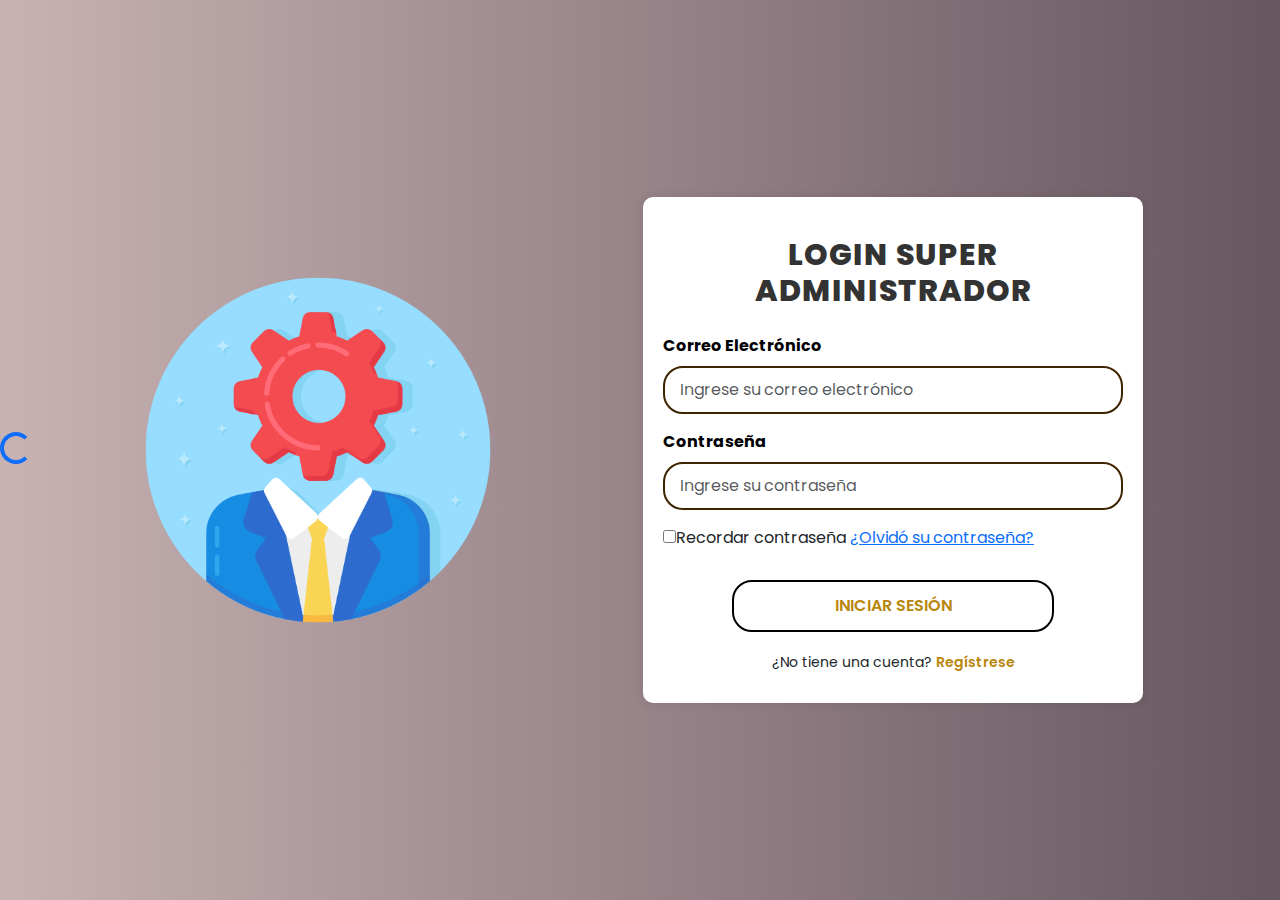
<file: Servidor/Vista/sadmin-login.html>
<!DOCTYPE html>
<html lang="es">
<head>
    <meta charset="UTF-8">
    <meta name="viewport" content="width=device-width, initial-scale=1.0">
    <title>Login del Super Administrador UCV</title>
    <link href="https://cdn.jsdelivr.net/npm/bootstrap@5.3.3/dist/css/bootstrap.min.css" rel="stylesheet" integrity="sha384-QWTKZyjpPEjISv5WaRU9OFeRpok6YctnYmDr5pNlyT2bRjXh0JMhjY6hW+ALEwIH" crossorigin="anonymous">
    <link rel="stylesheet" href="css/sadmin-login.css">
</head>
<body>
    <!-- Pantalla de carga -->
    <div id="loadingScreen">
        <div class="spinner-border text-primary" role="status">
            <span class="visually-hidden">Cargando...</span>
        </div>
    </div>

    <div class="container">
        <div class="row justify-content-center">
            <div class="col-md-6">
                <div class="login-container">
                    <div class="card">
                        <div class="card-body">
                            <h5 class="card-title text-center">Login Super Administrador</h5>
                            <form id="adminLoginForm" method="POST" action="../Controlador/clogin.php">
                                <div class="mb-3">
                                    <label for="email" class="form-label">Correo Electrónico</label>
                                    <input type="email" class="form-control" id="email" name="email" placeholder="Ingrese su correo electrónico" required>
                                </div>
                                <div class="mb-3">
                                    <label for="password" class="form-label">Contraseña</label>
                                    <input type="password" class="form-control" id="password" name="password" placeholder="Ingrese su contraseña" required>
                                </div>
                                <div class="remember-forgot">
                                    <label><input type="checkbox">Recordar contraseña</label>
                                    <a href="../Controlador/screcuperar_psw.php">¿Olvidó su contraseña?</a>
                                  </div>
                                <div id="loginError" class="alert alert-danger" style="display: none;" role="alert">
                                    Correo electrónico o contraseña incorrectos.
                                </div>
                                <button type="submit" class="btn btn-primary w-100">Iniciar Sesión</button>
                                <div class="register-link">
                                    <p>¿No tiene una cuenta? <a href="../Vista/admin-registro.html">Regístrese</a></p>
                                </div>
                            </form>
                        </div>
                    </div>
                </div>
            </div>
        </div>
    </div>

    <script>
        document.addEventListener('DOMContentLoaded', function() {
            const loginForm = document.getElementById('adminLoginForm');
            const loadingScreen = document.getElementById('loadingScreen');
            const loginError = document.getElementById('loginError');

            loginForm.addEventListener('submit', async function(event) {
                event.preventDefault();
                
                const email = document.getElementById('email').value;
                const password = document.getElementById('password').value;

                const formData = new FormData();
                formData.append('email', email);
                formData.append('password', password);

                try {
                    const response = await fetch('../Controlador/clogin.php', {
                        method: 'POST',
                        body: formData
                    });

                    const result = await response.json();

                    if (result.success) {
                        loadingScreen.style.display = 'flex'; // Mostrar pantalla de carga
                        setTimeout(() => {
                            window.location.href = result.redirect;
                        }, 2000); // Cambiar según sea necesario el tiempo de carga
                    } else {
                        loginError.style.display = 'block';
                        loginError.textContent = result.message;
                    }
                } catch (error) {
                    console.error('Error:', error);
                    loginError.style.display = 'block';
                    loginError.textContent = 'Error al iniciar sesión. Inténtelo de nuevo más tarde.';
                }
            });

            // Verificar si se está en admin-main.html y ocultar la pantalla de carga si se vuelve atrás
            window.addEventListener('pageshow', function(event) {
                const historyTraversal = event.persisted || 
                                       (typeof window.performance != 'undefined' && 
                                        window.performance.navigation.type === 2);
                if (historyTraversal) {
                    loadingScreen.style.display = 'none';
                }
            });
        });
    </script>
</body>
</html>
</file>
<file: Cliente/Vista/css/style.css>
@import url("https://fonts.googleapis.com/css2?family=Poppins:wght@300;400;500;600;700;800;900&display=swap");

* {
  margin: 0;
  padding: 0;
  box-sizing: border-box;
  font-family: "Poppins", sans-serif;
}

body {
  display: flex;
  justify-content: center;
  align-items: center;
  min-height: 100vh;
  background-image: url('../img/fondo.webp');
  background-size: cover;
  background-position: center;
}

.wrapper {
  width: 100%;
  max-width: 420px;
  margin: 20px;
  background: transparent;
  border: 2px solid rgba(255, 255, 255, .2);
  backdrop-filter: blur(25px);
  box-shadow: 0 0 10px rgba(0, 0, 0, .2);
  color: #fff;
  border-radius: 10px;
  padding: 30px 30px;
}
 
.video-container {
  text-align: center;
  margin-bottom: 20px;
}

.video-container video {
  width: 100%;
  max-width: 300px;
  height: auto;
  border-radius: 10px;
  border: 2px solid rgba(255, 255, 255, .2);
  box-shadow: 0 0 10px rgba(0, 0, 0, .2);
  padding: 10px;
  background: rgba(255, 255, 255, 0.3);
}

.wrapper h1 {
  font-size: 36px;
  text-align: center;
}

.wrapper img {
  width: 100%;
  height: auto;
  border-radius: 0;
  max-width: 70%;
  width: 420px;
  background: #fff;
  border: 2px solid rgba(255, 255, 255, .2);
  backdrop-filter: blur(20px);
  box-shadow: 0 0 10px rgba(0, 0, 0, .2);
  color: #fff;
  border-radius: 10px;
  padding: 10px 10px;
}

.wrapper .input-box {
  position: relative;
  width: 100%;
  height: 50px;
  margin: 20px 0;
}

.input-box input {
  width: 100%;
  height: 100%;
  background: transparent;
  border: none;
  outline: none;
  border: 2px solid rgba(255, 255, 255, .2);
  border-radius: 40px;
  font-size: 16px;
  color: #fff;
  padding: 20px 45px 20px 20px;
}

.input-box select {
  background: transparent;
  border: none;
  outline: none;
  border: 2px solid rgba(255, 255, 255, .2);
  border-radius: 40px;
  font-size: 16px;
  color: #fff;
  padding: 10px 45px 10px 20px;
}
option, optgroup{
  color: black;
  font-size: 12.5px;
}

.input-box input::placeholder {
  color: #fff;
}

.input-box i {
  position: absolute;
  right: 20px;
  top: 50%;
  transform: translateY(-50%);
  font-size: 20px;
}

.wrapper .remember-forgot {
  display: flex;
  justify-content: space-between;
  font-size: 14.5px;
  margin: -10px 0 10px;
}

.remember-forgot label input {
  accent-color: #fff;
  margin-right: 3px;
}

.remember-forgot a {
  color: #fff;
  text-decoration: none;
}

.remember-forgot a:hover {
  text-decoration: underline;
}

.wrapper .btn {
  width: 100%;
  height: 45px;
  background: #fff;
  border: none;
  outline: none;
  border-radius: 40px;
  box-shadow: 0 0 10px rgba(0, 0, 0, .1);
  cursor: pointer;
  font-size: 16px;
  color: #333;
  font-weight: 600;
}

.wrapper .register-link {
  font-size: 14.5px;
  text-align: center;
  margin: 20px 0 15px;
}

.register-link p a {
  color: white;
  text-decoration: none;
  font-weight: 600;
}

.register-link p a:hover {
  text-decoration: underline;
}

.logo{
  display: flex;
  gap: 3px;
  align-items: center;
  justify-content: center;
}

.logo img{
  width: 100px;
  height: 100px;
}

.wrapper img{
  background: none;
  border: none;
  box-shadow: none;
}

.alert-danger {
  color: #721c24;
  background-color: #f8d7da;
  border-color: #f5c6cb;
  padding: 10px;
  margin-bottom: 20px;
  border-radius: 5px;
  text-align: center;
}

.alert-success {
color: #fff;
background: none;
border: none;  
}

.help-icon {
    display: block;
    cursor: pointer;
}

/* Estilos para la pantalla de carga */
#loadingScreen {
  display: none;
  position: fixed;
  top: 0;
  left: 0;
  width: 100%;
  height: 100%;
  background-color: rgba(255, 255, 255, 0.8);
  z-index: 9999;
  justify-content: center;
  align-items: center;
}
.spinner-border {
  width: 3rem;
  height: 3rem;
}

@media (max-width: 600px) {
  .wrapper {
    padding: 30px 20px;
  }
  
  .wrapper .remember-forgot {
    text-align: center;
    font-size: 13.5px;
    margin-top: 1px;
  }
  
  .wrapper .input-box {
    margin-bottom: 10px;
  }

  .wrapper .input-box select {
    width: 100%;
    max-width: 100%;
    border-radius: 40px;
    padding: 10px 45px 10px 20px;
    box-sizing: border-box;
  }

  .wrapper .input-box select option,
  .wrapper .input-box select optgroup {
    font-size: 6px; /* Ajusta el tamaño de fuente de opciones y grupos */
    white-space: normal; /* Permite el retorno automático del texto */
  }
}
</file>
<file: Cliente/Vista/css/main.css>
@import url("https://fonts.googleapis.com/css2?family=Poppins:wght@300;400;500;600;700;800;900&display=swap");

:root{
  --color-barra-lateral:rgb(168, 40, 40);

  --color-texto:rgb(255, 255, 255);
  --color-texto-menu:rgb(255, 255, 255);

  --color-menu-hover:rgb(165, 38, 38);
  --color-menu-hover-texto:rgb(207, 201, 201);

  --color-boton:rgb(0,0,0);
  --color-boton-texto:rgb(255,255,255);

  --color-linea:rgb(180,180,180);

  --color-scroll:rgb(192,192,192);
  --color-scroll-hover:rgb(134,134,134);
}
* {
  margin: 0;
  padding: 0;
  box-sizing: border-box;
  font-family: "Poppins", sans-serif;
}
body{
  width: 100%;
  align-items: center;
  min-height: 100vh;
  background-size: cover;
  background-position: center;
  background: #fff;
}
.container{
  color: rgb(0, 0, 0);
  max-width: 100%;
  height: 100%;
  border-radius: 20px;
  padding: 0px 20px;
  border: 2px solid #8f8686;
  background: #f5f5f5;
  box-shadow: 0 0 100px rgba(34, 33, 33, 0.356);
}

.container .display-4{
  font-size: 30px;
  font-weight: 600;
  padding-top: 30px;
  color: #8f8686;
}

ul {
  padding-left: 0;
}

/*Menu*/
.menu{
  position: fixed;
  width: 50px;
  height: 50px;
  font-size: 30px;
  display: none;
  justify-content: center;
  align-items: center;
  border-radius: 50%;
  cursor: pointer;
  background-color: var(--color-boton);
  color: var(--color-boton-texto);
  right: 15px;
  top: 15px;
  z-index: 100;
}

/* Barra lateral */
.barra-lateral {
  width: 280px;
  height: 100%;
  top: 0;
  left: 0;
  z-index: 100;
  background: var(--color-barra-lateral);
  position: fixed;
  display: flex;
  flex-direction: column;
}

/* Versión minimizada */
.mini-barra-lateral {
  width: 80px;
}

.barra-lateral span {
  font-size: 15px;
  white-space: nowrap;
  transition: opacity 0.5s ease, width 0.5s ease;
}

.barra-lateral span.oculto {
  opacity: 0;
  width: 0;
}

/* Nombre de la página */
.nombre-pagina {
  display: flex;
  flex-direction: column;
  justify-content: center;
  align-items: center;
  height: auto;
  padding-top: 40px;
  background: #861c1c;
}

.nombre-pagina span {
  font-size: 25px;
  color: var(--color-texto);
  width: 100%;
  text-align: center;
}

.nombre-pagina img {
  width: 130px;
  height: 130px;
  margin-right: 10px;
}

.nombre-pagina div{
  border: 3px solid #684a4a;
  width: 150px;
  margin: 20px 0px ;
}

/* Navegación */
.barra-lateral .navegacion {
  display: flex;
  flex-direction: column;
  position: flex;
  height: 100%;
}

.abajo{
  margin-top: auto;
}

.barra-lateral .navegacion::-webkit-scrollbar {
  width: 5px;
}

.barra-lateral .navegacion::-webkit-scrollbar-thumb {
  background: var(--color-scroll);
  border-radius: 5px;
}

.barra-lateral .navegacion::-webkit-scrollbar-thumb:hover {
  background: var(--color-scroll-hover);
}

.barra-lateral .navegacion ul {
  list-style: none;
  padding-left: 0;
  margin: 0;
}

.barra-lateral .navegacion li {
  margin-bottom: 20px;
}

.barra-lateral .navegacion a{
    display: flex;
    align-items: center;
    padding: 15px 5px;
    text-decoration: none;
    color: #fff;
    border-radius: 20px;
    margin: 10px;
    border: 2px solid #861c1c;
    background: #831919;
    background-color: rgba(140, 117, 117, 0.15);
}

.barra-lateral .navegacion a:hover {
  background-color: var(--color-menu-hover);
  color: var(--color-menu-hover-texto);
}

.barra-lateral .navegacion img {
  width: 30px;
  height: 30px;
  margin-right: 10px;
}


/* Dropdown */
.sidebar-item .dropdown-toggle::after {
  margin-left: auto;
}

.sidebar-item .dropdown-menu {
  background: none;
  border: none;
}

.sidebar-item .dropdown-menu a {
  display: flex;
  align-items: center;
  padding: 10px;
  height: 45px;
  border-radius: 10px;
  background-color: #c96a6a;
  color: var(--color-texto-menu);
}

.sidebar-item .dropdown-menu a:hover {
  background-color: var(--color-menu-hover);
  color: var(--color-menu-hover-texto);
}

/*main*/
#alerta{
  background-color: var(--color-menu-hover);
  color: var(--color-menu-hover-texto);
}

/* Ajuste de la posición de la flecha del desplegable */
.sidebar-item .dropdown-toggle::after {
  margin-left: auto; /* Ajuste la distancia según sea necesario */
}

.sidebar-item .dropdown-menu ul {
  padding: 10px 0;
  margin: 0;
}

.sidebar-item .dropdown-menu a {
  width: 100%;
  height: 45px;
  display: flex;
  align-items: center;
  padding: 10px;
  text-decoration: none;
  border-radius: 10px;
  background-color: #c96a6a;
  color: var(--color-texto-menu);
}

.navegacion img{
  width: 30px;
  height: 30px;
  margin-right: 10px;
}

.sidebar-item .dropdown-menu a:hover {
  background-color: var(--color-menu-hover);
  color: var(--color-menu-hover-texto);
}

.dropdown-menu{
  background: none;
  --bs-dropdown-border-color: none;
}

main{
  margin-left: 280px;
  transition: margin-left 0.5s ease;
  padding: 50px;
}
main.min-main{
  margin-left: 80px;
}

form {
  background-color: #ffffff;
  padding: 30px;
  border-radius: 16px;
  box-shadow: 0 6px 18px rgba(0, 0, 0, 0.05);
}

form .form-label {
  font-weight: 500;
  color: #333;
  margin-bottom: 5px;
}

.form-control, .form-select {
  border: 1px solid #ddd;
  border-radius: 12px;
  padding: 10px 14px;
  font-size: 14px;
  background-color: #fff;
  transition: all 0.3s ease;
}

.form-control:focus, .form-select:focus {
  border-color: #a02222;
  box-shadow: 0 0 0 2px rgba(160, 34, 34, 0.2);
  outline: none;
}

textarea.form-control {
  min-height: 120px;
}

input[type="submit"].btn {
  background-color: var(--color-barra-lateral);
  color: white;
  padding: 12px 24px;
  font-weight: 500;
  border: none;
  border-radius: 12px;
  transition: background-color 0.3s ease;
}

input[type="submit"].btn:hover {
  background-color: var(--color-menu-hover);
}

h1.display-4 {
  margin-bottom: 30px;
  font-weight: 600;
  color: #222;
}

form .col-md-6, form .col-12 {
  margin-bottom: 15px;
}

/* Responsive */
@media (max-width: 768px) {
  .barra-lateral {
    left: -260px;
  }

  .max-barra-lateral {
    left: 0;
  }

  .menu {
    display: flex;
  }

  main {
    margin-left: 0;
    padding: 20px;
  }

  main.min-main {
    margin-left: 0;
  }
}
</file>
<file: Cliente/Vista/css/r-emergencia.css>
@import url("https://fonts.googleapis.com/css2?family=Poppins:wght@300;400;500;600;700;800;900&display=swap");

:root{
  --color-barra-lateral:rgb(141, 33, 33);

  --color-texto:rgb(255, 255, 255);
  --color-texto-menu:rgb(255, 255, 255);

  --color-menu-hover:rgb(165, 38, 38);
  --color-menu-hover-texto:rgb(207, 201, 201);

  --color-boton:rgb(0,0,0);
  --color-boton-texto:rgb(255,255,255);

  --color-linea:rgb(180,180,180);

  --color-scroll:rgb(192,192,192);
  --color-scroll-hover:rgb(134,134,134);
}
* {
  margin: 0;
  padding: 0;
  box-sizing: border-box;
  font-family: "Poppins", sans-serif;
}
body{
  width: 100%;
  align-items: center;
  min-height: 100vh;
  background-size: cover;
  background-position: center;
}
.container{
  background: #fff;
  color: rgb(0, 0, 0);
  padding: 20px;
  max-width: 100%;
  min-height: 100vh;
}
h1{
  text-align: center;
}

ul {
  padding-left: 0;
}

/*Menu*/
.menu{
  position: fixed;
  width: 50px;
  height: 50px;
  font-size: 30px;
  display: none;
  justify-content: center;
  align-items: center;
  border-radius: 50%;
  cursor: pointer;
  background-color: var(--color-boton);
  color: var(--color-boton-texto);
  right: 15px;
  top: 15px;
  z-index: 100;
}

/* Barra lateral */
.barra-lateral {
  width: 260px;
  height: 100%;
  position: fixed;
  top: 0;
  left: 0;
  z-index: 100;
  background: var(--color-barra-lateral);
}

/* Versión minimizada */
.mini-barra-lateral {
  width: 80px;
}

.barra-lateral span {
  font-size: 18px;
  white-space: nowrap;
  transition: opacity 0.5s ease, width 0.5s ease;
}

.barra-lateral span.oculto {
  opacity: 0;
  width: 0;
}

/* Nombre de la página */
.barra-lateral .nombre-pagina {
  height: 45px;
  margin-bottom: 20px;
  display: flex;
  align-items: center;
  justify-content: center;
}

.barra-lateral .nombre-pagina span {
  font-size: 25px;
  color: var(--color-texto);
  width: 100%;
  text-align: center;
}

/* Navegación */
.barra-lateral .navegacion {
  display: flex;
  flex-direction: column;
  justify-content: space-between;
  width: 100%;
  height: 90%;
}

.barra-lateral .navegacion::-webkit-scrollbar {
  width: 5px;
}

.barra-lateral .navegacion::-webkit-scrollbar-thumb {
  background: var(--color-scroll);
  border-radius: 5px;
}

.barra-lateral .navegacion::-webkit-scrollbar-thumb:hover {
  background: var(--color-scroll-hover);
}

.barra-lateral .navegacion ul {
  list-style: none;
  padding-left: 0;
  margin: 0;
}

.barra-lateral .navegacion li {
  margin-bottom: 20px;
}

.barra-lateral .navegacion a{
    width: 100%;
    display: flex;
    margin-bottom: 10px;
    align-items: center;
    padding: 5px 5px;
    text-decoration: none;
    border-radius: 5px;
    color: #fff;
}

.barra-lateral .navegacion a:hover {
  background-color: var(--color-menu-hover);
  color: var(--color-menu-hover-texto);
}

.barra-lateral .navegacion img {
  width: 30px;
  height: 30px;
  margin-right: 10px;
}


/* Dropdown */
.sidebar-item .dropdown-toggle::after {
  margin-left: auto;
}

.sidebar-item .dropdown-menu {
  background: none;
  border: none;
}

.sidebar-item .dropdown-menu a {
  display: flex;
  align-items: center;
  padding: 10px;
  height: 45px;
  border-radius: 10px;
  background-color: #c96a6a;
  color: var(--color-texto-menu);
}

.sidebar-item .dropdown-menu a:hover {
  background-color: var(--color-menu-hover);
  color: var(--color-menu-hover-texto);
}

/*main*/
#registro-emergencia{
  background-color: var(--color-menu-hover);
  color: var(--color-menu-hover-texto);
}


/* Ajuste de la posición de la flecha del desplegable */
.sidebar-item .dropdown-toggle::after {
  margin-left: auto; /* Ajuste la distancia según sea necesario */
}

.sidebar-item .dropdown-menu ul {
  padding: 10px 0;
  margin: 0;
}

.sidebar-item .dropdown-menu a {
  width: 100%;
  height: 45px;
  display: flex;
  align-items: center;
  padding: 10px;
  text-decoration: none;
  border-radius: 10px;
  background-color: var(--color-barra-lateral);
  color: var(--color-texto-menu);
}

.sidebar-item .dropdown-menu a:hover {
  background-color: var(--color-menu-hover);
  color: var(--color-menu-hover-texto);
}


main{
  margin-left: 250px;
  padding: 20px;
  transition: margin-left 0.5s ease;
}
main.min-main{
  margin-left: 80px;
}

h1 {
    text-align: center;
    margin-top: 50px;
  }

.alertas-container {
    list-style: none;
    padding: 0;
    margin: 0;
    display: flex;
    flex-direction: column;
    align-items: center;
  }
  
  .alertas-container li {
    background-color: #f7f7f7;
    padding: 16px;
    margin-bottom: 16px;
    border-radius: 10px;
    box-shadow: 0 0 10px rgba(0, 0, 0, 0.1);
  }
  
  .alertas-container li:hover {
    background-color: #eee;
  }
  
  .data {
    font-weight: bold;
    color: #333;
  }
  
  .descripcion {
    font-size: 16px;
    color: #666;
  }
  
  .sintomas {
    font-size: 14px;
    color: #999;
  }
  
  .estado {
    font-size: 14px;
    color: #666;
    font-weight: bold;
  }
  
  .estado::before {
    content: "";
    display: inline-block;
    width: 10px;
    height: 10px;
    background-color: #ccc;
    border-radius: 50%;
    margin-right: 8px;
  }
  
  .estado.Pendiente::before {
    background-color: #ff9900;
  }
  
  .estado.Resuelto::before {
    background-color: #00cc00;
  }

  /* Estilos CSS para el contenido del modal */
#modalBody {
  padding: 20px;
  font-family: Arial, sans-serif;
  line-height: 1.6;
  color: #333;
}

.modal-title {
  font-size: 24px;
  margin-bottom: 15px;
}

.modal-content {
  padding: 20px;
}

.modal-content p {
  margin-bottom: 10px;
}

.modal-content strong {
  font-weight: bold;
}

.modal-footer {
  padding-top: 20px;
}

.btn-close {
  color: #aaa;
  cursor: pointer;
}

  
/*Responsive*/
@media (max-height: 660px){
  .barra-lateral .nombre-pagina{
    margin-bottom: 5px;
  }
}
@media (max-width: 600px){
  .barra-lateral{
    position: fixed;
    left: -250px;
  }
  .max-barra-lateral{
    left: 0;
  }
  .menu{
    display: flex;
  }
  .menu i:nth-child(2){
    display: none;
  }
  main{
    margin-left: 0;
  }
  main.min-main{
    margin-left: 0;
  }
}
</file>
<file: Servidor/Vista/css/style.css>
@import url("https://fonts.googleapis.com/css2?family=Poppins:wght@300;400;500;600;700;800;900&display=swap");

* {
  margin: 0;
  padding: 0;
  box-sizing: border-box;
  font-family: "Poppins", sans-serif;
}

body {
  display: flex;
  justify-content: center;
  align-items: center;
  min-height: 100vh;
  background-image: url('../img/fondo.webp');
  background-size: cover;
  background-position: center;
}

.wrapper {
  width: 100%;
  max-width: 420px;
  margin: 20px;
  background: transparent;
  border: 2px solid rgba(255, 255, 255, .2);
  backdrop-filter: blur(25px);
  box-shadow: 0 0 10px rgba(0, 0, 0, .2);
  color: #fff;
  border-radius: 10px;
  padding: 30px 30px;
}
 
.video-container {
  text-align: center;
  margin-bottom: 20px;
}

.video-container video {
  width: 100%;
  max-width: 300px;
  height: auto;
  border-radius: 10px;
  border: 2px solid rgba(255, 255, 255, .2);
  box-shadow: 0 0 10px rgba(0, 0, 0, .2);
  padding: 10px;
  background: rgba(255, 255, 255, 0.3);
}

.wrapper h1 {
  font-size: 36px;
  text-align: center;
}

.wrapper img {
  width: 100%;
  height: auto;
  border-radius: 0;
  max-width: 70%;
  width: 420px;
  background: #fff;
  border: 2px solid rgba(255, 255, 255, .2);
  backdrop-filter: blur(20px);
  box-shadow: 0 0 10px rgba(0, 0, 0, .2);
  color: #fff;
  border-radius: 10px;
  padding: 10px 10px;
}

.wrapper .input-box {
  position: relative;
  width: 100%;
  height: 50px;
  margin: 20px 0;
}

.input-box input {
  width: 100%;
  height: 100%;
  background: transparent;
  border: none;
  outline: none;
  border: 2px solid rgba(255, 255, 255, .2);
  border-radius: 40px;
  font-size: 16px;
  color: #fff;
  padding: 20px 45px 20px 20px;
}

.input-box select {
  background: transparent;
  border: none;
  outline: none;
  border: 2px solid rgba(255, 255, 255, .2);
  border-radius: 40px;
  font-size: 16px;
  color: #fff;
  padding: 10px 45px 10px 20px;
}
option, optgroup{
  color: black;
  font-size: 12.5px;
}

.input-box input::placeholder {
  color: #fff;
}

.input-box i {
  position: absolute;
  right: 20px;
  top: 50%;
  transform: translateY(-50%);
  font-size: 20px;
}

.wrapper .remember-forgot {
  display: flex;
  justify-content: space-between;
  font-size: 14.5px;
  margin: -10px 0 10px;
}

.remember-forgot label input {
  accent-color: #fff;
  margin-right: 3px;
}

.remember-forgot a {
  color: #fff;
  text-decoration: none;
}

.remember-forgot a:hover {
  text-decoration: underline;
}

.wrapper .btn {
  width: 100%;
  height: 45px;
  background: #fff;
  border: none;
  outline: none;
  border-radius: 40px;
  box-shadow: 0 0 10px rgba(0, 0, 0, .1);
  cursor: pointer;
  font-size: 16px;
  color: #333;
  font-weight: 600;
}

.wrapper .register-link {
  font-size: 14.5px;
  text-align: center;
  margin: 20px 0 15px;
}

.register-link p a {
  color: white;
  text-decoration: none;
  font-weight: 600;
}

.register-link p a:hover {
  text-decoration: underline;
}

.logo{
  display: flex;
  gap: 3px;
  align-items: center;
  justify-content: center;
}

.logo img{
  width: 100px;
  height: 100px;
}

.wrapper img{
  background: none;
  border: none;
  box-shadow: none;
}

.alert-danger {
  color: #721c24;
  background-color: #f8d7da;
  border-color: #f5c6cb;
  padding: 10px;
  margin-bottom: 20px;
  border-radius: 5px;
  text-align: center;
}

.alert-success {
color: #fff;
background: none;
border: none;  
}

.help-icon {
    display: block;
    cursor: pointer;
}

/* Estilos para la pantalla de carga */
#loadingScreen {
  display: none;
  position: fixed;
  top: 0;
  left: 0;
  width: 100%;
  height: 100%;
  background-color: rgba(255, 255, 255, 0.8);
  z-index: 9999;
  justify-content: center;
  align-items: center;
}
.spinner-border {
  width: 3rem;
  height: 3rem;
}

@media (max-width: 600px) {
  .wrapper {
    padding: 30px 20px;
  }
  
  .wrapper .remember-forgot {
    text-align: center;
    font-size: 13.5px;
    margin-top: 1px;
  }
  
  .wrapper .input-box {
    margin-bottom: 10px;
  }

  .wrapper .input-box select {
    width: 100%;
    max-width: 100%;
    border-radius: 40px;
    padding: 10px 45px 10px 20px;
    box-sizing: border-box;
  }

  .wrapper .input-box select option,
  .wrapper .input-box select optgroup {
    font-size: 6px; /* Ajusta el tamaño de fuente de opciones y grupos */
    white-space: normal; /* Permite el retorno automático del texto */
  }
}
</file>
<file: Servidor/Vista/css/admin-registro.css>
@import url("https://fonts.googleapis.com/css2?family=Poppins:wght@300;400;500;600;700;800;900&display=swap");

* {
  margin: 0;
  padding: 0;
  box-sizing: border-box;
  font-family: "Poppins", sans-serif;
}

body {
  display: flex;
  justify-content: center;
  align-items: center;
  min-height: 100vh;
  background: linear-gradient(90deg, #c8b2b2, #665660); /* Mismo gradiente que el login */
  background-size: cover;
  background-position: center;
}

.container {
  display: flex;
  justify-content: center;
  align-items: center;
  width: 100%;
}

.row {
  display: flex;
  justify-content: center;
  align-items: center;
  width: 100%;
}

.col-md-6 {
  display: flex;
  justify-content: center;
  position: relative;
}

.login-container {
  width: 100%;
  max-width: 500px;
  height: auto;
  margin: 20px;
  margin-left: auto;
  margin-right: -220px;
  background: #ffffff;
  border-radius: 10px;
  padding: 30px 20px;
  box-shadow: 0px 0px 10px rgba(0, 0, 0, 0.1);
  position: relative;
}

/* Avatar como elemento independiente */
.login-container::before {
  content: "";
  position: absolute;
  left: -500px;
  top: 50%;
  transform: translateY(-50%);
  width: 350px;
  height: 350px;
  background-image: url('../img/SuperAdmin.webp'); /* Misma imagen que el login */
  background-size: cover;
  background-position: center;
  background-repeat: no-repeat;
  border-radius: 50%;
  z-index: 1;
}

.card {
  border: none;
  box-shadow: none;
  width: 100%;
}

.card-body {
  padding: 0;
}

.card-title {
  font-size: 30px;
  text-align: center;
  color: #333333;
  margin-bottom: 25px;
  text-transform: uppercase;
  font-weight: 800;
  letter-spacing: 1px;
  font-family: "Poppins", sans-serif;
  margin-top: 10px;
}

.form-label {
  color: #000000;
  margin-bottom: 8px;
  display: block;
  font-weight: 700;
}

.form-control, .form-select {
  width: 100%;
  padding: 10px 15px;
  border: 2px solid #3e2500;
  border-radius: 20px;
  font-size: 16px;
  color: #495057;
  background-color: #fff;
  transition: border-color 0.15s ease-in-out;
  margin-bottom: 6px;
}

.form-control:focus, .form-select:focus {
  border-color: #80bdff;
  outline: 0;
  box-shadow: 0 0 0 0.2rem rgba(0, 123, 255, 0.25);
}

/* Estilos para el select de carrera */
.form-select {
  appearance: none;
  background-image: url("data:image/svg+xml,%3Csvg xmlns='http://www.w3.org/2000/svg' width='16' height='16' fill='%233e2500' viewBox='0 0 16 16'%3E%3Cpath d='M7.247 11.14 2.451 5.658C1.885 5.013 2.345 4 3.204 4h9.592a1 1 0 0 1 .753 1.659l-4.796 5.48a1 1 0 0 1-1.506 0z'/%3E%3C/svg%3E");
  background-repeat: no-repeat;
  background-position: right 1rem center;
  background-size: 16px 12px;
  padding-right: 2.5rem;
}

.form-select option, .form-select optgroup {
  color: #495057;
}

.input-group {
  position: relative;
  margin-bottom: 15px;
}

.btn-primary {
  width: 200px;
  max-width: 70%;
  padding: 12px;
  background-color: #ffffff;
  border: 2px solid #000000;
  border-radius: 20px;
  color: #b8860b; /* Color dorado para el texto */
  font-size: 16px;
  font-weight: 600;
  cursor: pointer;
  transition: background-color 0.15s ease-in-out;
  text-transform: uppercase;
  margin: 30px auto 15px;
  display: block;
}

.btn-primary:hover {
  background-color: #f8f8f8;
}

/* Estilos para el enlace de iniciar sesión */
.register-link {
  text-align: center;
  margin-top: 20px;
  font-size: 14px;
}

.register-link p {
  margin: 0;
}

.register-link a {
  color: #b8860b; /* Color dorado para el enlace */
  text-decoration: none;
  font-weight: 600;
}

.register-link a:hover {
  text-decoration: underline;
}

/* Responsive */
@media (max-width: 992px) {
  .login-container {
    margin-right: auto;
    max-width: 450px;
  }
  
  .login-container::before {
    left: -300px;
    width: 250px;
    height: 250px;
  }
}

@media (max-width: 768px) {
  .login-container {
    margin: 15px;
    padding: 20px 15px;
  }
  
  /* Reposicionar el avatar para móviles */
  .login-container::before {
    left: 50%;
    top: -150px;
    transform: translateX(-50%);
    width: 150px;
    height: 150px;
  }
  
  .card-body {
    padding-top: 80px; /* Espacio para el avatar en móviles */
  }

  .btn-primary {
    width: 80%;
    margin: 20px auto 10px;
    padding: 10px;
    font-size: 14px;
  }
  
  .form-control, .form-select {
    font-size: 14px;
  }
  
  .card-title {
    font-size: 24px;
    margin-bottom: 20px;
  }
}

@media (max-width: 576px) {
  .login-container::before {
    width: 120px;
    height: 120px;
    top: -100px;
  }
  
  .card-body {
    padding-top: 60px;
  }
  
  .form-select {
    font-size: 12px;
  }
  
  .form-select option, .form-select optgroup {
    font-size: 12px;
  }
}
</file>
<file: Servidor/Vista/css/sadmin-login.css>
@import url("https://fonts.googleapis.com/css2?family=Poppins:wght@300;400;500;600;700;800;900&display=swap");

* {
  margin: 0;
  padding: 0;
  box-sizing: border-box;
  font-family: "Poppins", sans-serif;
}

body {
  display: flex;
  justify-content: center;
  align-items: center;
  min-height: 100vh;
  background: linear-gradient(90deg, #c8b2b2, #665660); /* Mismo gradiente que el login */
  background-size: cover;
  background-position: center;
}

.container {
  display: flex;
  justify-content: center;
  align-items: center;
  width: 100%;
}

.row {
  display: flex;
  justify-content: center;
  align-items: center;
  width: 100%;
}

.col-md-6 {
  display: flex;
  justify-content: center;
  position: relative;
}

.login-container {
  width: 100%;
  max-width: 500px;
  height: auto;
  margin: 20px;
  margin-left: auto;
  margin-right: -220px;
  background: #ffffff;
  border-radius: 10px;
  padding: 30px 20px;
  box-shadow: 0px 0px 10px rgba(0, 0, 0, 0.1);
  position: relative;
}

/* Avatar como elemento independiente */
.login-container::before {
  content: "";
  position: absolute;
  left: -500px;
  top: 50%;
  transform: translateY(-50%);
  width: 350px;
  height: 350px;
  background-image: url('../img/SuperAdmin.webp'); /* Misma imagen que el login */
  background-size: cover;
  background-position: center;
  background-repeat: no-repeat;
  border-radius: 50%;
  z-index: 1;
}

.card {
  border: none;
  box-shadow: none;
  width: 100%;
}

.card-body {
  padding: 0;
}

.card-title {
  font-size: 30px;
  text-align: center;
  color: #333333;
  margin-bottom: 25px;
  text-transform: uppercase;
  font-weight: 800;
  letter-spacing: 1px;
  font-family: "Poppins", sans-serif;
  margin-top: 10px;
}

.form-label {
  color: #000000;
  margin-bottom: 8px;
  display: block;
  font-weight: 700;
}

.form-control, .form-select {
  width: 100%;
  padding: 10px 15px;
  border: 2px solid #3e2500;
  border-radius: 20px;
  font-size: 16px;
  color: #495057;
  background-color: #fff;
  transition: border-color 0.15s ease-in-out;
  margin-bottom: 6px;
}

.form-control:focus, .form-select:focus {
  border-color: #80bdff;
  outline: 0;
  box-shadow: 0 0 0 0.2rem rgba(0, 123, 255, 0.25);
}

/* Estilos para el select de carrera */
.form-select {
  appearance: none;
  background-image: url("data:image/svg+xml,%3Csvg xmlns='http://www.w3.org/2000/svg' width='16' height='16' fill='%233e2500' viewBox='0 0 16 16'%3E%3Cpath d='M7.247 11.14 2.451 5.658C1.885 5.013 2.345 4 3.204 4h9.592a1 1 0 0 1 .753 1.659l-4.796 5.48a1 1 0 0 1-1.506 0z'/%3E%3C/svg%3E");
  background-repeat: no-repeat;
  background-position: right 1rem center;
  background-size: 16px 12px;
  padding-right: 2.5rem;
}

.form-select option, .form-select optgroup {
  color: #495057;
}

.input-group {
  position: relative;
  margin-bottom: 15px;
}

.btn-primary {
  width: 200px;
  max-width: 70%;
  padding: 12px;
  background-color: #ffffff;
  border: 2px solid #000000;
  border-radius: 20px;
  color: #b8860b; /* Color dorado para el texto */
  font-size: 16px;
  font-weight: 600;
  cursor: pointer;
  transition: background-color 0.15s ease-in-out;
  text-transform: uppercase;
  margin: 30px auto 15px;
  display: block;
}

.btn-primary:hover {
  background-color: #f8f8f8;
}

/* Estilos para el enlace de iniciar sesión */
.register-link {
  text-align: center;
  margin-top: 20px;
  font-size: 14px;
}

.register-link p {
  margin: 0;
}

.register-link a {
  color: #b8860b; /* Color dorado para el enlace */
  text-decoration: none;
  font-weight: 600;
}

.register-link a:hover {
  text-decoration: underline;
}

/* Responsive */
@media (max-width: 992px) {
  .login-container {
    margin-right: auto;
    max-width: 450px;
  }
  
  .login-container::before {
    left: -300px;
    width: 250px;
    height: 250px;
  }
}

@media (max-width: 768px) {
  .login-container {
    margin: 15px;
    padding: 20px 15px;
  }
  
  /* Reposicionar el avatar para móviles */
  .login-container::before {
    left: 50%;
    top: -150px;
    transform: translateX(-50%);
    width: 150px;
    height: 150px;
  }
  
  .card-body {
    padding-top: 80px; /* Espacio para el avatar en móviles */
  }

  .btn-primary {
    width: 80%;
    margin: 20px auto 10px;
    padding: 10px;
    font-size: 14px;
  }
  
  .form-control, .form-select {
    font-size: 14px;
  }
  
  .card-title {
    font-size: 24px;
    margin-bottom: 20px;
  }
}

@media (max-width: 576px) {
  .login-container::before {
    width: 120px;
    height: 120px;
    top: -100px;
  }
  
  .card-body {
    padding-top: 60px;
  }
  
  .form-select {
    font-size: 12px;
  }
  
  .form-select option, .form-select optgroup {
    font-size: 12px;
  }
}
</file>
